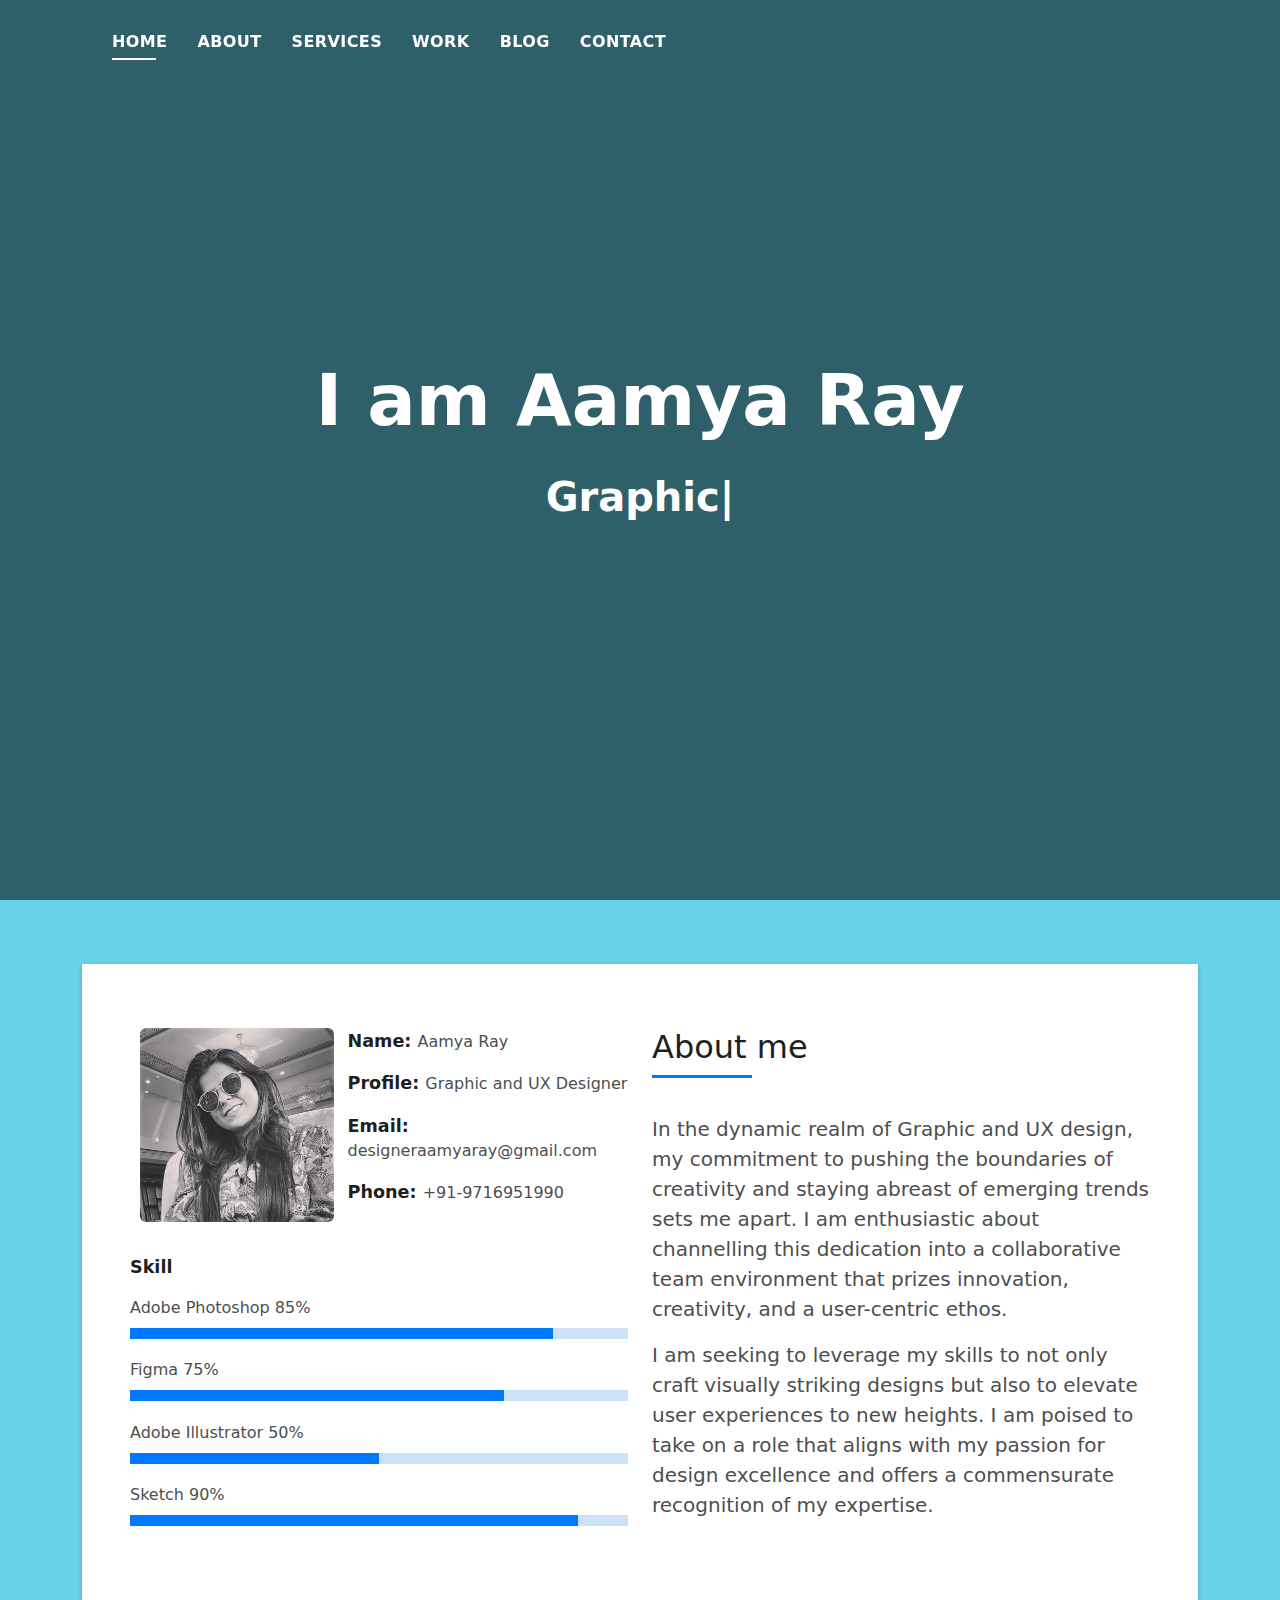
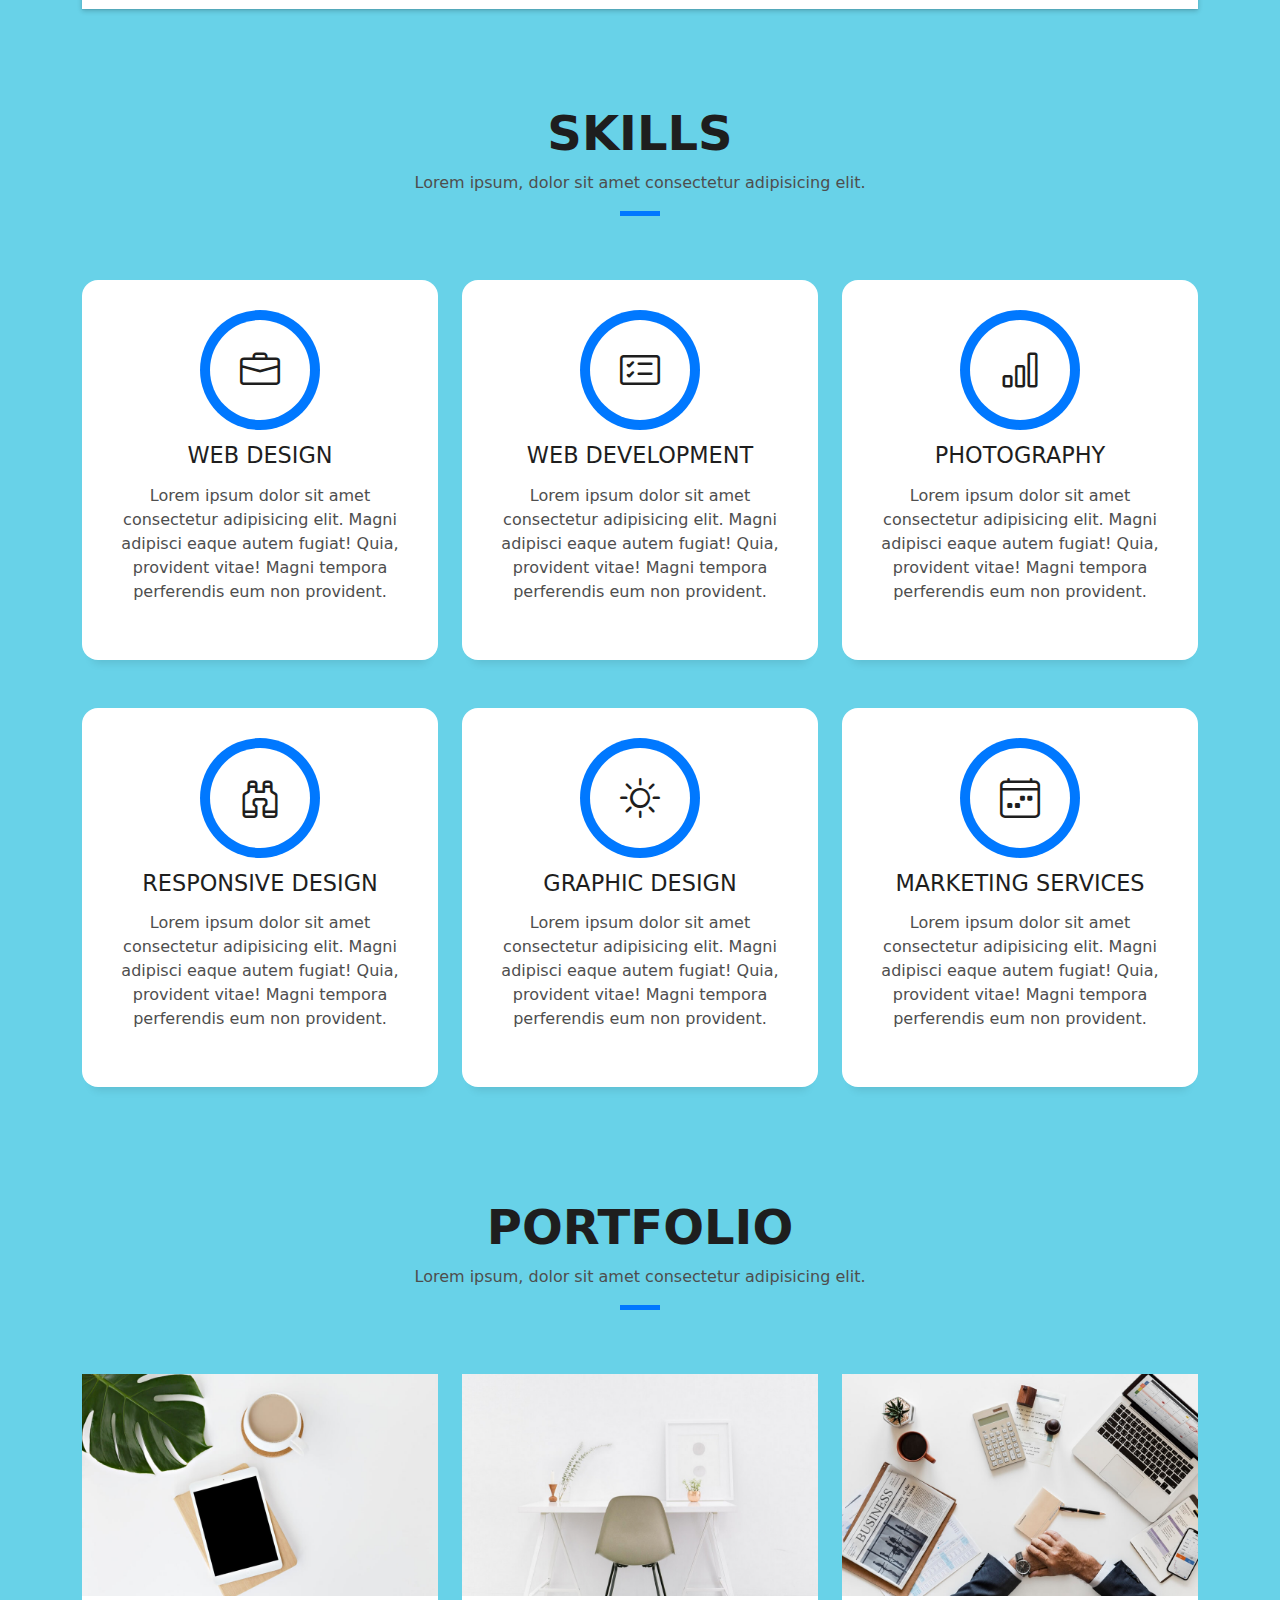
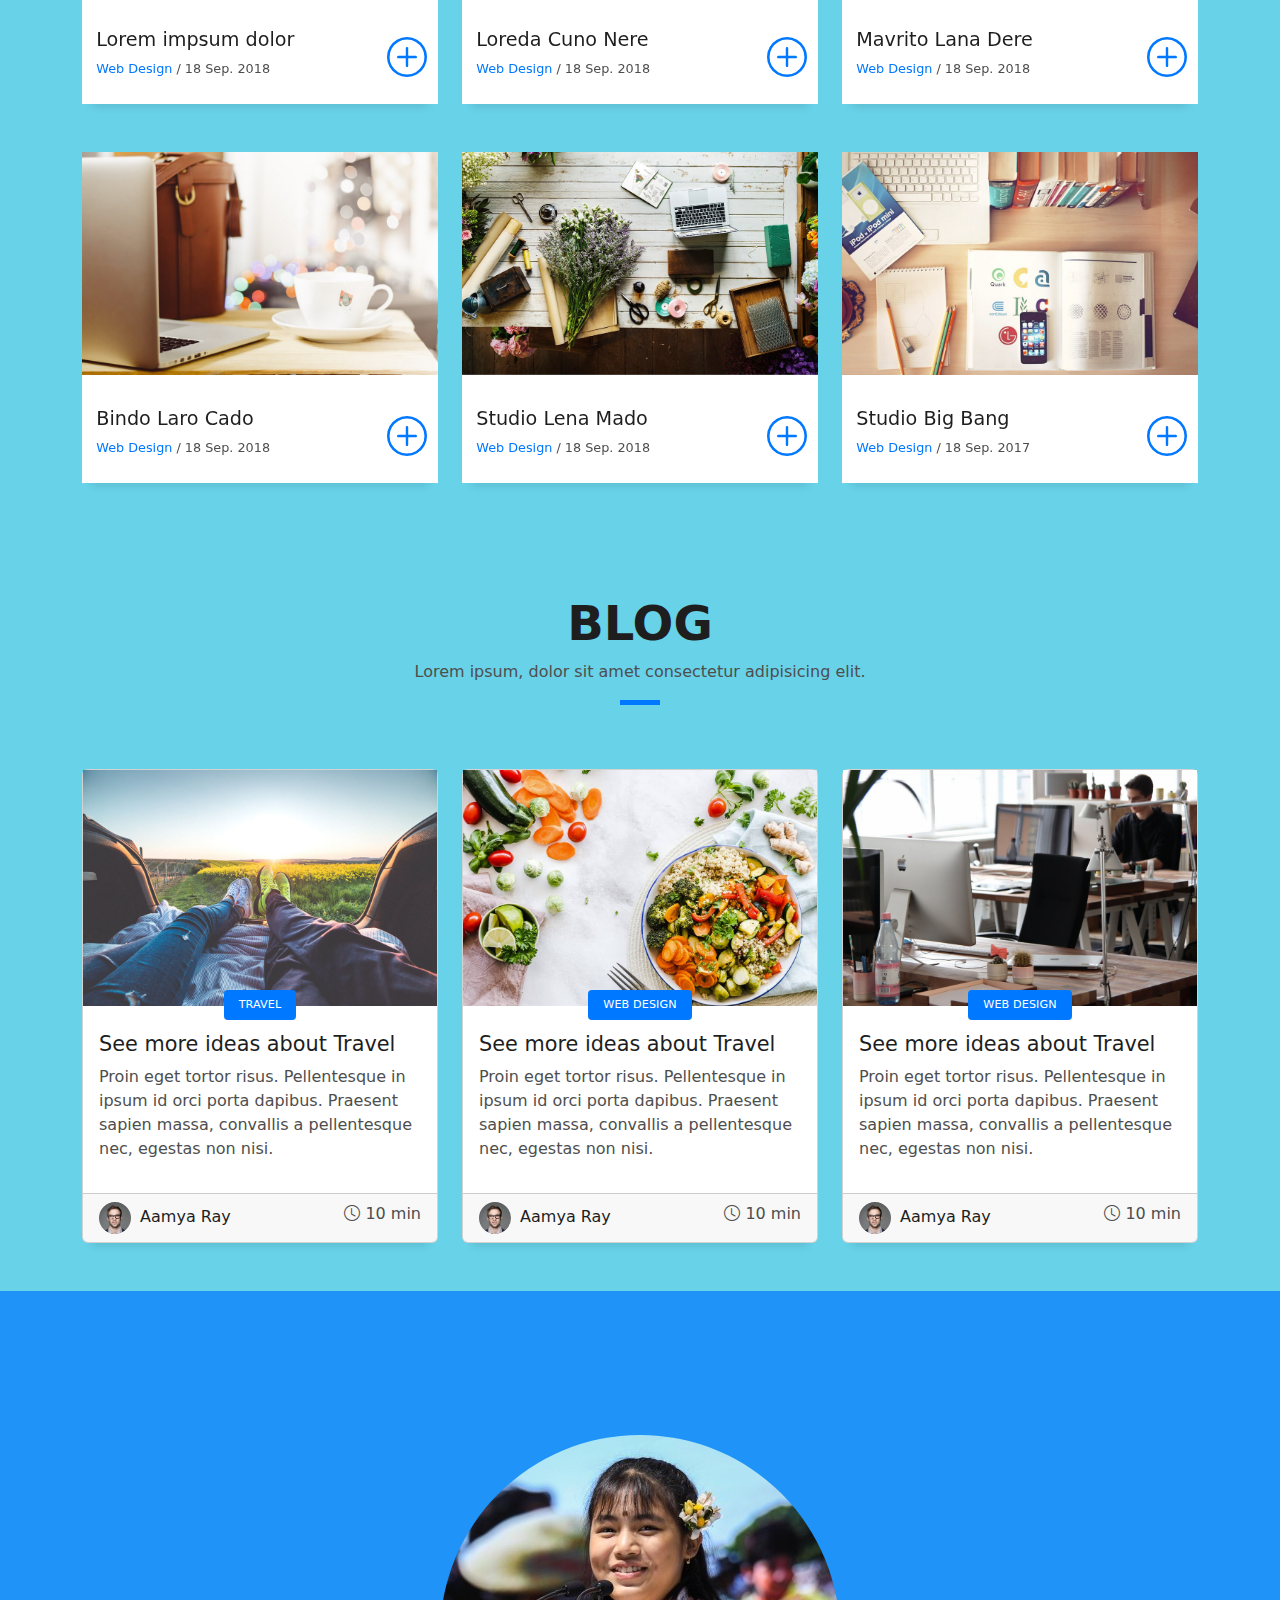
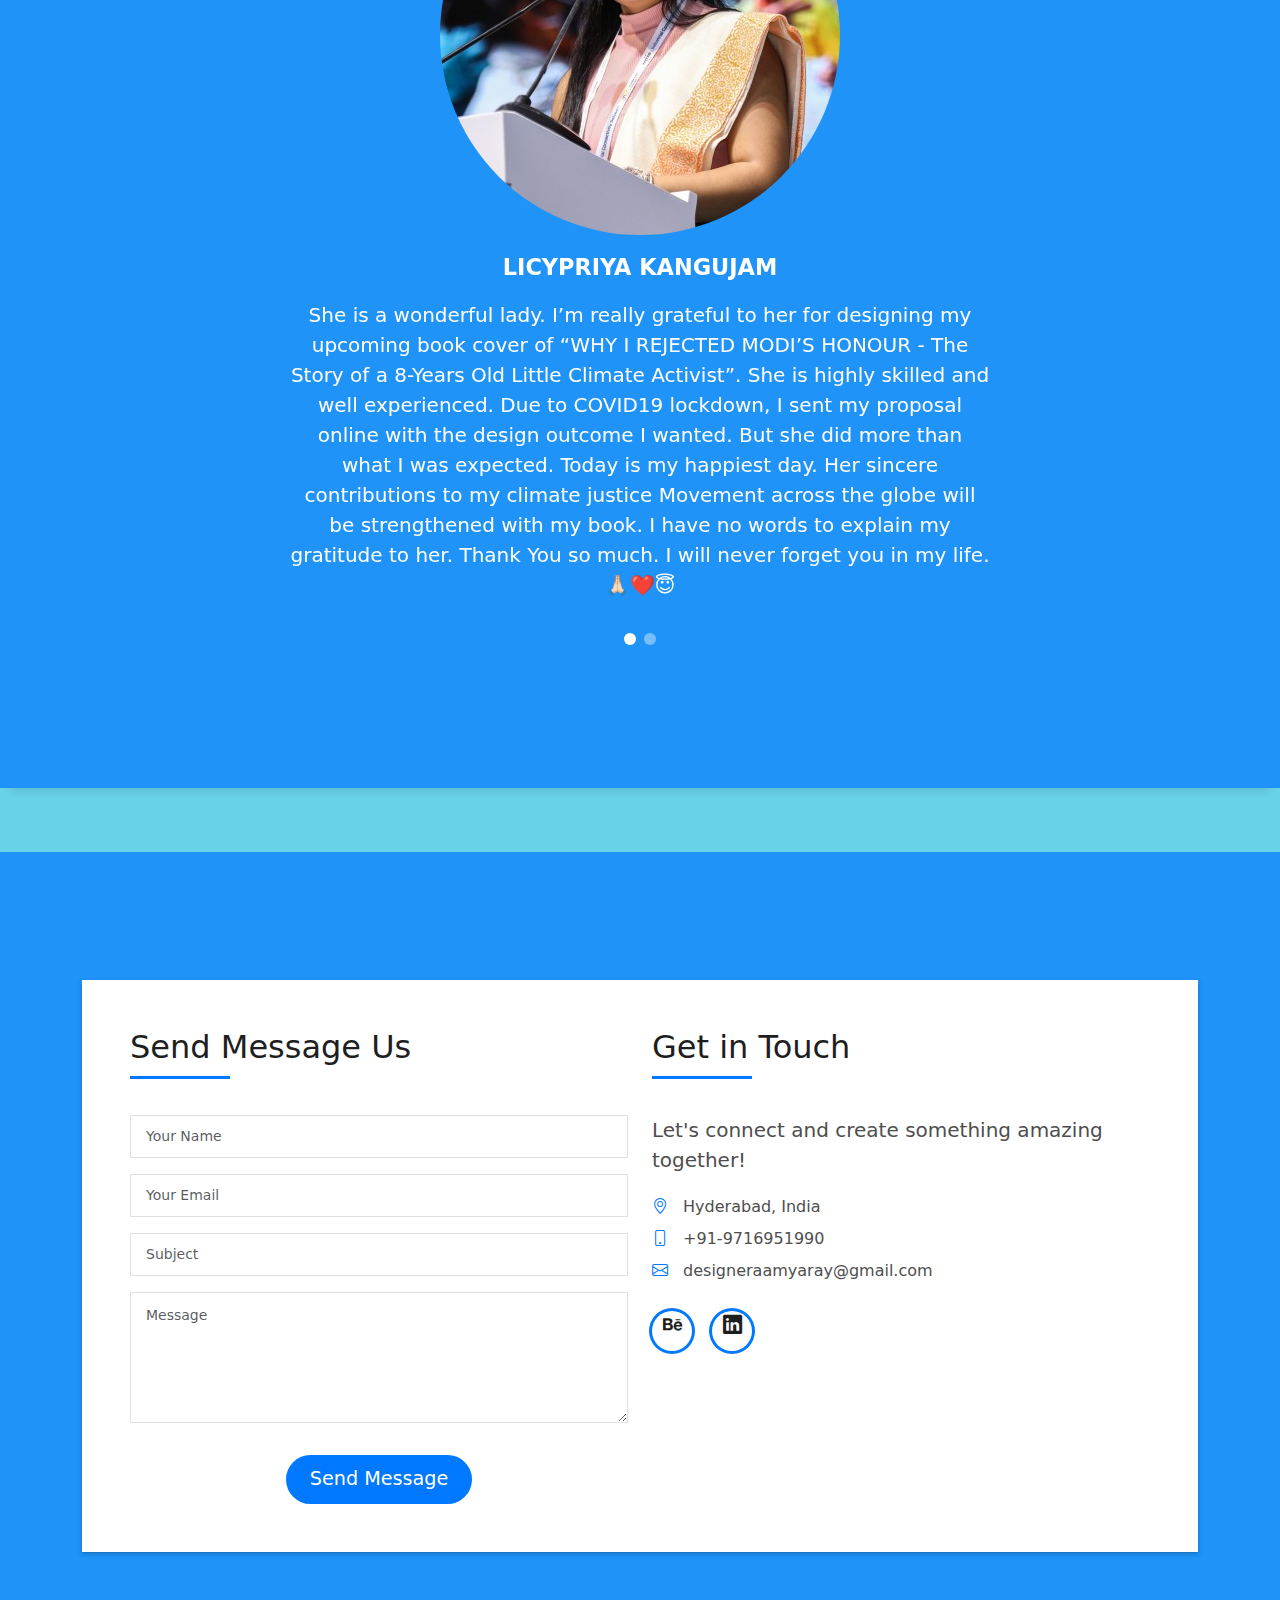
<file: index.html>
<!DOCTYPE html>
<html lang="en">

<head>
  <meta charset="utf-8">
  <meta content="width=device-width, initial-scale=1.0" name="viewport">

  <title>Aamya Ray</title>
  <meta content="" name="description">
  <meta content="" name="keywords">

  <!-- Favicons -->
  <link href="assets/img/profile.jpg" rel="icon">

  <!-- Vendor CSS Files -->
  <link href="assets/vendor/bootstrap/css/bootstrap.min.css" rel="stylesheet">
  <link href="assets/vendor/bootstrap-icons/bootstrap-icons.css" rel="stylesheet">
  <link href="assets/vendor/glightbox/css/glightbox.min.css" rel="stylesheet">
  <link href="assets/vendor/swiper/swiper-bundle.min.css" rel="stylesheet">

  <!-- Template Main CSS File -->
  <link href="assets/css/style.css" rel="stylesheet">

  <!-- =======================================================
  * Template Name: DevFolio
  * Template URL: https://bootstrapmade.com/devfolio-bootstrap-portfolio-html-template/
  * Updated: Mar 17 2024 with Bootstrap v5.3.3
  * Author: BootstrapMade.com
  * License: https://bootstrapmade.com/license/
  ======================================================== -->
</head>

<body>

  <!-- ======= Header ======= -->
  <header id="header" class="fixed-top">
    <div class="container d-flex align-items-center justify-content-between">

<!--       <h1 class="logo"><a href="index.html">DevFolio</a></h1> -->
      <!-- Uncomment below if you prefer to use an image logo -->
      <!-- <a href="index.html" class="logo"><img src="assets/img/logo.png" alt="" class="img-fluid"></a>-->

      <nav id="navbar" class="navbar">
        <ul>
          <li><a class="nav-link scrollto active" href="#hero">Home</a></li>
          <li><a class="nav-link scrollto" href="#about">About</a></li>
          <li><a class="nav-link scrollto" href="#services">Services</a></li>
          <li><a class="nav-link scrollto " href="#work">Work</a></li>
          <li><a class="nav-link scrollto " href="#blog">Blog</a></li>
          <li><a class="nav-link scrollto" href="#contact">Contact</a></li>
        </ul>
        <i class="bi bi-list mobile-nav-toggle"></i>
      </nav><!-- .navbar -->

    </div>
  </header><!-- End Header -->

  <!-- ======= Hero Section ======= -->
  <div id="hero" class="hero route bg-image" style="background-color:03AED2">
    <div class="overlay-itro"></div>
    <div class="hero-content display-table">
      <div class="table-cell">
        <div class="container">
          <!--<p class="display-6 color-d">Hello, world!</p>-->
          <h1 class="hero-title mb-4">I am Aamya Ray</h1>
          <p class="hero-subtitle"><span class="typed" data-typed-items="Graphic designer, Visual designer, UX designer"></span></p>
          <!-- <p class="pt-3"><a class="btn btn-primary btn js-scroll px-4" href="#about" role="button">Learn More</a></p> -->
        </div>
      </div>
    </div>
  </div><!-- End Hero Section -->

  <main id="main">

    <!-- ======= About Section ======= -->
    <section id="about" class="about-mf sect-pt4 route">
      <div class="container">
        <div class="row">
          <div class="col-sm-12">
            <div class="box-shadow-full">
              <div class="row">
                <div class="col-md-6">
                  <div class="row">
                    <div class="col-sm-6 col-md-5">
                      <div class="about-img">
                        <img src="assets/img/profile.jpg" class="img-fluid rounded b-shadow-a" alt="">
                      </div>
                    </div>
                    <div class="col-sm-6 col-md-7">
                      <div class="about-info">
                        <p><span class="title-s">Name: </span> <span>Aamya Ray</span></p>
                        <p><span class="title-s">Profile: </span> <span>Graphic and UX Designer</span></p>
                        <p><span class="title-s">Email: </span> <span>designeraamyaray@gmail.com</span></p>
                        <p><span class="title-s">Phone: </span> <span>+91-9716951990</span></p>
                      </div>
                    </div>
                  </div>
                  <div class="skill-mf">
                    <p class="title-s">Skill</p>
                    <span>Adobe Photoshop</span> <span class="pull-right">85%</span>
                    <div class="progress">
                      <div class="progress-bar" role="progressbar" style="width: 85%;" aria-valuenow="85" aria-valuemin="0" aria-valuemax="100"></div>
                    </div>
                    <span>Figma</span> <span class="pull-right">75%</span>
                    <div class="progress">
                      <div class="progress-bar" role="progressbar" style="width: 75%" aria-valuenow="75" aria-valuemin="0" aria-valuemax="100"></div>
                    </div>
                    <span>Adobe Illustrator</span> <span class="pull-right">50%</span>
                    <div class="progress">
                      <div class="progress-bar" role="progressbar" style="width: 50%" aria-valuenow="50" aria-valuemin="0" aria-valuemax="100"></div>
                    </div>
                    <span>Sketch</span> <span class="pull-right">90%</span>
                    <div class="progress">
                      <div class="progress-bar" role="progressbar" style="width: 90%" aria-valuenow="90" aria-valuemin="0" aria-valuemax="100"></div>
                    </div>
                  </div>
                </div>
                <div class="col-md-6">
                  <div class="about-me pt-4 pt-md-0">
                    <div class="title-box-2">
                      <h5 class="title-left">
                        About me
                      </h5>
                    </div>
                    <p class="lead">
                      In the dynamic realm of Graphic and UX design, my commitment to pushing the boundaries of creativity and staying abreast of
                      emerging trends sets me apart. I am enthusiastic about channelling this dedication into a collaborative team 
                      environment that prizes innovation, creativity, and a user-centric ethos.
                    </p>
                    <p class="lead">
                      I am seeking to leverage my skills to not only craft visually striking designs but also to elevate user experiences to new heights.
                      I am poised to take on a role that aligns with my passion for design excellence and offers a commensurate recognition of my expertise.
                    </p>
<!--                     <p class="lead">
                      Nulla porttitor accumsan tincidunt. Quisque velit nisi, pretium ut lacinia in, elementum id enim.
                      Nulla porttitor accumsan
                      tincidunt. Mauris blandit aliquet elit, eget tincidunt nibh pulvinar a.
                    </p> -->
                  </div>
                </div>
              </div>
            </div>
          </div>
        </div>
      </div>
    </section><!-- End About Section -->

    <!-- ======= Services Section ======= -->
    <section id="services" class="services-mf pt-5 route">
      <div class="container">
        <div class="row">
          <div class="col-sm-12">
            <div class="title-box text-center">
              <h3 class="title-a">
                Skills
              </h3>
              <p class="subtitle-a">
                Lorem ipsum, dolor sit amet consectetur adipisicing elit.
              </p>
              <div class="line-mf"></div>
            </div>
          </div>
        </div>
        <div class="row">
          <div class="col-md-4">
            <div class="service-box">
              <div class="service-ico">
                <span class="ico-circle"><i class="bi bi-briefcase"></i></span>
              </div>
              <div class="service-content">
                <h2 class="s-title">Web Design</h2>
                <p class="s-description text-center">
                  Lorem ipsum dolor sit amet consectetur adipisicing elit. Magni adipisci eaque autem fugiat! Quia,
                  provident vitae! Magni
                  tempora perferendis eum non provident.
                </p>
              </div>
            </div>
          </div>
          <div class="col-md-4">
            <div class="service-box">
              <div class="service-ico">
                <span class="ico-circle"><i class="bi bi-card-checklist"></i></span>
              </div>
              <div class="service-content">
                <h2 class="s-title">Web Development</h2>
                <p class="s-description text-center">
                  Lorem ipsum dolor sit amet consectetur adipisicing elit. Magni adipisci eaque autem fugiat! Quia,
                  provident vitae! Magni
                  tempora perferendis eum non provident.
                </p>
              </div>
            </div>
          </div>
          <div class="col-md-4">
            <div class="service-box">
              <div class="service-ico">
                <span class="ico-circle"><i class="bi bi-bar-chart"></i></span>
              </div>
              <div class="service-content">
                <h2 class="s-title">Photography</h2>
                <p class="s-description text-center">
                  Lorem ipsum dolor sit amet consectetur adipisicing elit. Magni adipisci eaque autem fugiat! Quia,
                  provident vitae! Magni
                  tempora perferendis eum non provident.
                </p>
              </div>
            </div>
          </div>
          <div class="col-md-4">
            <div class="service-box">
              <div class="service-ico">
                <span class="ico-circle"><i class="bi bi-binoculars"></i></span>
              </div>
              <div class="service-content">
                <h2 class="s-title">Responsive Design</h2>
                <p class="s-description text-center">
                  Lorem ipsum dolor sit amet consectetur adipisicing elit. Magni adipisci eaque autem fugiat! Quia,
                  provident vitae! Magni
                  tempora perferendis eum non provident.
                </p>
              </div>
            </div>
          </div>
          <div class="col-md-4">
            <div class="service-box">
              <div class="service-ico">
                <span class="ico-circle"><i class="bi bi-brightness-high"></i></span>
              </div>
              <div class="service-content">
                <h2 class="s-title">Graphic Design</h2>
                <p class="s-description text-center">
                  Lorem ipsum dolor sit amet consectetur adipisicing elit. Magni adipisci eaque autem fugiat! Quia,
                  provident vitae! Magni
                  tempora perferendis eum non provident.
                </p>
              </div>
            </div>
          </div>
          <div class="col-md-4">
            <div class="service-box">
              <div class="service-ico">
                <span class="ico-circle"><i class="bi bi-calendar4-week"></i></span>
              </div>
              <div class="service-content">
                <h2 class="s-title">Marketing Services</h2>
                <p class="s-description text-center">
                  Lorem ipsum dolor sit amet consectetur adipisicing elit. Magni adipisci eaque autem fugiat! Quia,
                  provident vitae! Magni
                  tempora perferendis eum non provident.
                </p>
              </div>
            </div>
          </div>
        </div>
      </div>
    </section><!-- End Services Section -->

    <!-- ======= Portfolio Section ======= -->
    <section id="work" class="portfolio-mf sect-pt4 route">
      <div class="container">
        <div class="row">
          <div class="col-sm-12">
            <div class="title-box text-center">
              <h3 class="title-a">
                Portfolio
              </h3>
              <p class="subtitle-a">
                Lorem ipsum, dolor sit amet consectetur adipisicing elit.
              </p>
              <div class="line-mf"></div>
            </div>
          </div>
        </div>
        <div class="row">
          <div class="col-md-4">
            <div class="work-box">
              <a href="assets/img/work-1.jpg" data-gallery="portfolioGallery" class="portfolio-lightbox">
                <div class="work-img">
                  <img src="assets/img/work-1.jpg" alt="" class="img-fluid">
                </div>
              </a>
              <div class="work-content">
                <div class="row">
                  <div class="col-sm-8">
                    <h2 class="w-title">Lorem impsum dolor</h2>
                    <div class="w-more">
                      <span class="w-ctegory">Web Design</span> / <span class="w-date">18 Sep. 2018</span>
                    </div>
                  </div>
                  <div class="col-sm-4">
                    <div class="w-like">
                      <a href="portfolio-details.html"> <span class="bi bi-plus-circle"></span></a>
                    </div>
                  </div>
                </div>
              </div>
            </div>
          </div>
          <div class="col-md-4">
            <div class="work-box">
              <a href="assets/img/work-2.jpg" data-gallery="portfolioGallery" class="portfolio-lightbox">
                <div class="work-img">
                  <img src="assets/img/work-2.jpg" alt="" class="img-fluid">
                </div>
              </a>
              <div class="work-content">
                <div class="row">
                  <div class="col-sm-8">
                    <h2 class="w-title">Loreda Cuno Nere</h2>
                    <div class="w-more">
                      <span class="w-ctegory">Web Design</span> / <span class="w-date">18 Sep. 2018</span>
                    </div>
                  </div>
                  <div class="col-sm-4">
                    <div class="w-like">
                      <a href="portfolio-details.html"> <span class="bi bi-plus-circle"></span></a>
                    </div>
                  </div>
                </div>
              </div>
            </div>
          </div>
          <div class="col-md-4">
            <div class="work-box">
              <a href="assets/img/work-3.jpg" data-gallery="portfolioGallery" class="portfolio-lightbox">
                <div class="work-img">
                  <img src="assets/img/work-3.jpg" alt="" class="img-fluid">
                </div>
              </a>
              <div class="work-content">
                <div class="row">
                  <div class="col-sm-8">
                    <h2 class="w-title">Mavrito Lana Dere</h2>
                    <div class="w-more">
                      <span class="w-ctegory">Web Design</span> / <span class="w-date">18 Sep. 2018</span>
                    </div>
                  </div>
                  <div class="col-sm-4">
                    <div class="w-like">
                      <a href="portfolio-details.html"> <span class="bi bi-plus-circle"></span></a>
                    </div>
                  </div>
                </div>
              </div>
            </div>
          </div>
          <div class="col-md-4">
            <div class="work-box">
              <a href="assets/img/work-4.jpg" data-gallery="portfolioGallery" class="portfolio-lightbox">
                <div class="work-img">
                  <img src="assets/img/work-4.jpg" alt="" class="img-fluid">
                </div>
              </a>
              <div class="work-content">
                <div class="row">
                  <div class="col-sm-8">
                    <h2 class="w-title">Bindo Laro Cado</h2>
                    <div class="w-more">
                      <span class="w-ctegory">Web Design</span> / <span class="w-date">18 Sep. 2018</span>
                    </div>
                  </div>
                  <div class="col-sm-4">
                    <div class="w-like">
                      <a href="portfolio-details.html"> <span class="bi bi-plus-circle"></span></a>
                    </div>
                  </div>
                </div>
              </div>
            </div>
          </div>
          <div class="col-md-4">
            <div class="work-box">
              <a href="assets/img/work-5.jpg" data-gallery="portfolioGallery" class="portfolio-lightbox">
                <div class="work-img">
                  <img src="assets/img/work-5.jpg" alt="" class="img-fluid">
                </div>
              </a>
              <div class="work-content">
                <div class="row">
                  <div class="col-sm-8">
                    <h2 class="w-title">Studio Lena Mado</h2>
                    <div class="w-more">
                      <span class="w-ctegory">Web Design</span> / <span class="w-date">18 Sep. 2018</span>
                    </div>
                  </div>
                  <div class="col-sm-4">
                    <div class="w-like">
                      <a href="portfolio-details.html"> <span class="bi bi-plus-circle"></span></a>
                    </div>
                  </div>
                </div>
              </div>
            </div>
          </div>
          <div class="col-md-4">
            <div class="work-box">
              <a href="assets/img/work-6.jpg" data-gallery="portfolioGallery" class="portfolio-lightbox">
                <div class="work-img">
                  <img src="assets/img/work-6.jpg" alt="" class="img-fluid">
                </div>
              </a>
              <div class="work-content">
                <div class="row">
                  <div class="col-sm-8">
                    <h2 class="w-title">Studio Big Bang</h2>
                    <div class="w-more">
                      <span class="w-ctegory">Web Design</span> / <span class="w-date">18 Sep. 2017</span>
                    </div>
                  </div>
                  <div class="col-sm-4">
                    <div class="w-like">
                      <a href="portfolio-details.html"> <span class="bi bi-plus-circle"></span></a>
                    </div>
                  </div>
                </div>
              </div>
            </div>
          </div>

        </div>
      </div>
    </section><!-- End Portfolio Section -->

  

    <!-- ======= Blog Section ======= -->
    <section id="blog" class="blog-mf sect-pt4 route">
      <div class="container">
        <div class="row">
          <div class="col-sm-12">
            <div class="title-box text-center">
              <h3 class="title-a">
                Blog
              </h3>
              <p class="subtitle-a">
                Lorem ipsum, dolor sit amet consectetur adipisicing elit.
              </p>
              <div class="line-mf"></div>
            </div>
          </div>
        </div>
        <div class="row">
          <div class="col-md-4">
            <div class="card card-blog">
              <div class="card-img">
                <a href="blog-single.html"><img src="assets/img/post-1.jpg" alt="" class="img-fluid"></a>
              </div>
              <div class="card-body">
                <div class="card-category-box">
                  <div class="card-category">
                    <h6 class="category">Travel</h6>
                  </div>
                </div>
                <h3 class="card-title"><a href="blog-single.html">See more ideas about Travel</a></h3>
                <p class="card-description">
                  Proin eget tortor risus. Pellentesque in ipsum id orci porta dapibus. Praesent sapien massa, convallis
                  a pellentesque nec,
                  egestas non nisi.
                </p>
              </div>
              <div class="card-footer">
                <div class="post-author">
                  <a href="#">
                    <img src="assets/img/testimonial-2.jpg" alt="" class="avatar rounded-circle">
                    <span class="author">Aamya Ray</span>
                  </a>
                </div>
                <div class="post-date">
                  <span class="bi bi-clock"></span> 10 min
                </div>
              </div>
            </div>
          </div>
          <div class="col-md-4">
            <div class="card card-blog">
              <div class="card-img">
                <a href="blog-single.html"><img src="assets/img/post-2.jpg" alt="" class="img-fluid"></a>
              </div>
              <div class="card-body">
                <div class="card-category-box">
                  <div class="card-category">
                    <h6 class="category">Web Design</h6>
                  </div>
                </div>
                <h3 class="card-title"><a href="blog-single.html">See more ideas about Travel</a></h3>
                <p class="card-description">
                  Proin eget tortor risus. Pellentesque in ipsum id orci porta dapibus. Praesent sapien massa, convallis
                  a pellentesque nec,
                  egestas non nisi.
                </p>
              </div>
              <div class="card-footer">
                <div class="post-author">
                  <a href="#">
                    <img src="assets/img/testimonial-2.jpg" alt="" class="avatar rounded-circle">
                    <span class="author">Aamya Ray</span>
                  </a>
                </div>
                <div class="post-date">
                  <span class="bi bi-clock"></span> 10 min
                </div>
              </div>
            </div>
          </div>
          <div class="col-md-4">
            <div class="card card-blog">
              <div class="card-img">
                <a href="blog-single.html"><img src="assets/img/post-3.jpg" alt="" class="img-fluid"></a>
              </div>
              <div class="card-body">
                <div class="card-category-box">
                  <div class="card-category">
                    <h6 class="category">Web Design</h6>
                  </div>
                </div>
                <h3 class="card-title"><a href="blog-single.html">See more ideas about Travel</a></h3>
                <p class="card-description">
                  Proin eget tortor risus. Pellentesque in ipsum id orci porta dapibus. Praesent sapien massa, convallis
                  a pellentesque nec,
                  egestas non nisi.
                </p>
              </div>
              <div class="card-footer">
                <div class="post-author">
                  <a href="#">
                    <img src="assets/img/testimonial-2.jpg" alt="" class="avatar rounded-circle">
                    <span class="author">Aamya Ray</span>
                  </a>
                </div>
                <div class="post-date">
                  <span class="bi bi-clock"></span> 10 min
                </div>
              </div>
            </div>
          </div>
        </div>
      </div>
    </section><!-- End Blog Section -->
 <!-- ======= Testimonials Section ======= -->
    <div class="testimonials paralax-mf bg-image" style="background-image: url(assets/img/overlay-bg.jpg)">
      <div class="overlay-mf"></div>
      <div class="container">
        <div class="row">
          <div class="col-md-12">

            <div class="testimonials-slider swiper" data-aos="fade-up" data-aos-delay="100">
              <div class="swiper-wrapper">

                <div class="swiper-slide">
                  <div class="testimonial-box">
                    <div class="author-test">
                      <img src="assets/img/licypriya.jpg" alt="" class="rounded-circle b-shadow-a">
                      <span class="author"> Licypriya Kangujam</span>
                    </div>
                    <div class="content-test">
                      <p class="description lead">
                        She is a wonderful lady. I’m really grateful to her for designing my upcoming book cover of “WHY I REJECTED MODI’S HONOUR - The Story of a 8-Years Old Little Climate Activist”.
                        She is highly skilled and well experienced. Due to COVID19 lockdown, I sent my proposal online with the design outcome I wanted. But she did more than what I was expected. Today is my happiest day.
                        Her sincere contributions to my climate justice Movement across the globe will be strengthened with my book. I have no words to explain my gratitude to her.
                        Thank You so much. I will never forget you in my life. 🙏🏻❤️😇
                      </p>
                    </div>
                  </div>
                </div><!-- End testimonial item -->

                <div class="swiper-slide">
                  <div class="testimonial-box">
                    <div class="author-test">
                      <img src="assets/img/testimonial-4.jpg" alt="" class="rounded-circle b-shadow-a">
                      <span class="author">Marta Socrate</span>
                    </div>
                    <div class="content-test">
                      <p class="description lead">
                        Curabitur arcu erat, accumsan id imperdiet et, porttitor at sem. Lorem ipsum dolor sit amet,
                        consectetur adipiscing elit.
                      </p>
                    </div>
                  </div>
                </div><!-- End testimonial item -->
              </div>
              <div class="swiper-pagination"></div>
            </div>

            <!-- <div id="testimonial-mf" class="owl-carousel owl-theme">
          
        </div> -->
          </div>
        </div>
      </div>
    </div><!-- End Testimonials Section -->

    <!-- ======= Contact Section ======= -->
    <section id="contact" class="paralax-mf footer-paralax bg-image sect-mt4 route" style="background-image: url(assets/img/overlay-bg.jpg)">
      <div class="overlay-mf"></div>
      <div class="container">
        <div class="row">
          <div class="col-sm-12">
            <div class="contact-mf">
              <div id="contact" class="box-shadow-full">
                <div class="row">
                  <div class="col-md-6">
                    <div class="title-box-2">
                      <h5 class="title-left">
                        Send Message Us
                      </h5>
                    </div>
                    <div>
                      <form action="forms/contact.php" method="post" role="form" class="php-email-form">
                        <div class="row">
                          <div class="col-md-12 mb-3">
                            <div class="form-group">
                              <input type="text" name="name" class="form-control" id="name" placeholder="Your Name" required>
                            </div>
                          </div>
                          <div class="col-md-12 mb-3">
                            <div class="form-group">
                              <input type="email" class="form-control" name="email" id="email" placeholder="Your Email" required>
                            </div>
                          </div>
                          <div class="col-md-12 mb-3">
                            <div class="form-group">
                              <input type="text" class="form-control" name="subject" id="subject" placeholder="Subject" required>
                            </div>
                          </div>
                          <div class="col-md-12">
                            <div class="form-group">
                              <textarea class="form-control" name="message" rows="5" placeholder="Message" required></textarea>
                            </div>
                          </div>
                          <div class="col-md-12 text-center my-3">
                            <div class="loading">Loading</div>
                            <div class="error-message"></div>
                            <div class="sent-message">Your message has been sent. Thank you!</div>
                          </div>
                          <div class="col-md-12 text-center">
                            <button type="submit" class="button button-a button-big button-rouded">Send Message</button>
                          </div>
                        </div>
                      </form>
                    </div>
                  </div>
                  <div class="col-md-6">
                    <div class="title-box-2 pt-4 pt-md-0">
                      <h5 class="title-left">
                        Get in Touch
                      </h5>
                    </div>
                    <div class="more-info">
                      <p class="lead">
                        Let's connect and create something amazing together!
                      </p>
                      <ul class="list-ico">
                        <li><span class="bi bi-geo-alt"></span> Hyderabad, India</li>
                        <li><span class="bi bi-phone"></span> +91-9716951990</li>
                        <li><span class="bi bi-envelope"></span> designeraamyaray@gmail.com</li>
                      </ul>
                    </div>
                    <div class="socials">
                      <ul>
                        <li><a href="https://www.behance.net/aamya_ray"><span class="ico-circle"><i class="bi bi-behance"></i></span></a></li>
                        <li><a href="https://www.linkedin.com/in/aamya-ray-267517a6/"><span class="ico-circle"><i class="bi bi-linkedin"></i></span></a></li>
                      </ul>
                    </div>
                  </div>
                </div>
              </div>
            </div>
          </div>
        </div>
      </div>
    </section><!-- End Contact Section -->

  </main><!-- End #main -->

  <!-- ======= Footer ======= -->
  <footer>
    <div class="container">
      <div class="row">
        <div class="col-sm-12">
          <div class="copyright-box">
            <p class="copyright">&copy; Copyright <strong>DevFolio</strong>. All Rights Reserved</p>
            <div class="credits">
              <!--
              All the links in the footer should remain intact.
              You can delete the links only if you purchased the pro version.
              Licensing information: https://bootstrapmade.com/license/
              Purchase the pro version with working PHP/AJAX contact form: https://bootstrapmade.com/buy/?theme=DevFolio
            -->
              Designed by <a href="https://bootstrapmade.com/">BootstrapMade</a>
            </div>
          </div>
        </div>
      </div>
    </div>
  </footer><!-- End  Footer -->

  <div id="preloader"></div>
  <a href="#" class="back-to-top d-flex align-items-center justify-content-center"><i class="bi bi-arrow-up-short"></i></a>

  <!-- Vendor JS Files -->
  <script src="assets/vendor/purecounter/purecounter_vanilla.js"></script>
  <script src="assets/vendor/bootstrap/js/bootstrap.bundle.min.js"></script>
  <script src="assets/vendor/glightbox/js/glightbox.min.js"></script>
  <script src="assets/vendor/swiper/swiper-bundle.min.js"></script>
  <script src="assets/vendor/typed.js/typed.umd.js"></script>
  <script src="assets/vendor/php-email-form/validate.js"></script>

  <!-- Template Main JS File -->
  <script src="assets/js/main.js"></script>

</body>

</html>
</file>
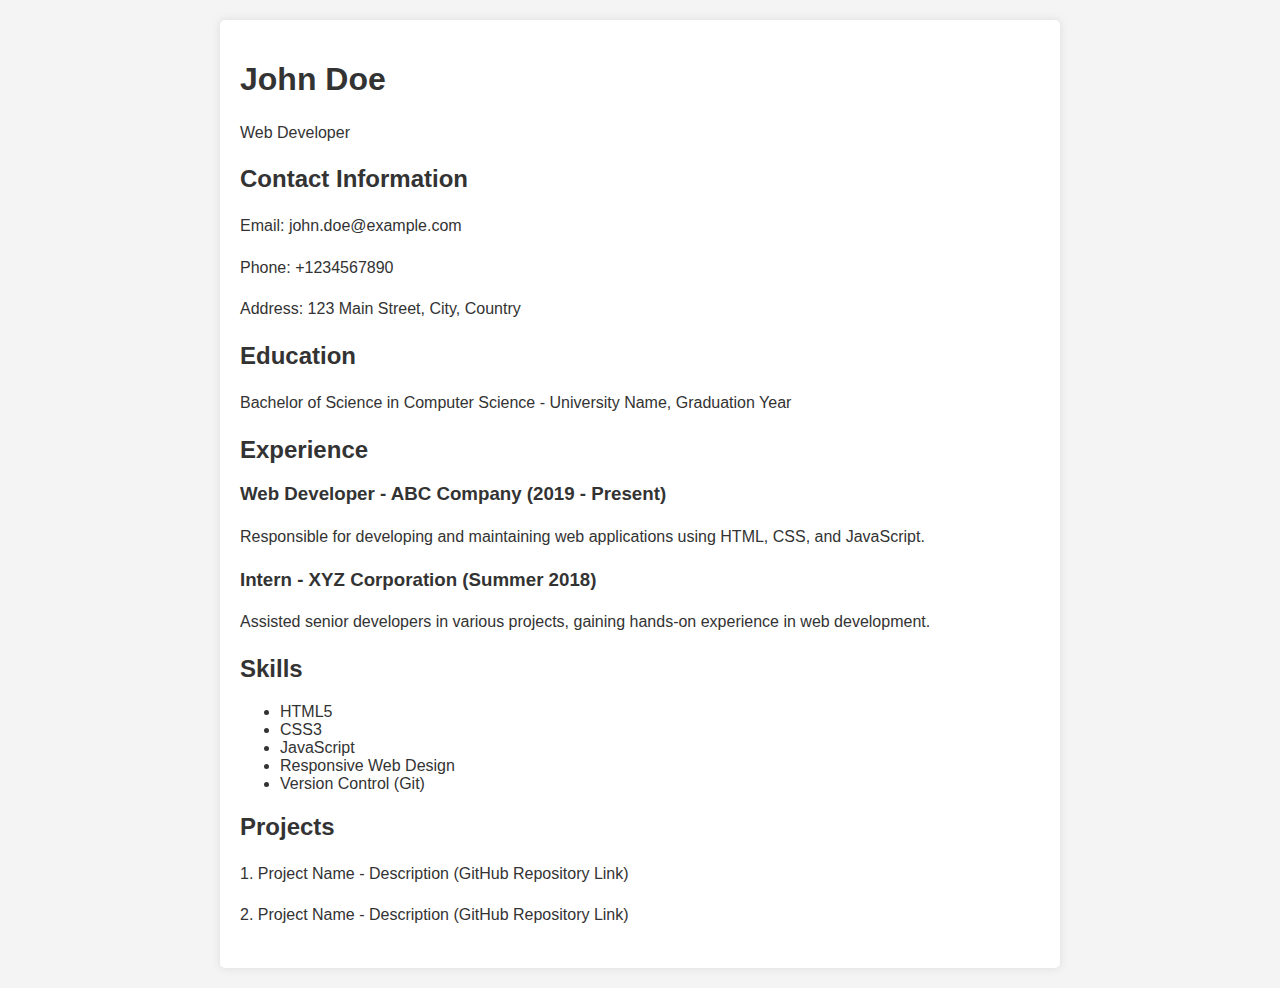
<file: ui/index.html>
<!DOCTYPE html>
<html lang="en">
<head>
    <meta charset="UTF-8">
    <meta name="viewport" content="width=device-width, initial-scale=1.0">
    <title>John Doe - Resume</title>
    <style>
        body {
            font-family: Arial, sans-serif;
            margin: 0;
            padding: 0;
            background-color: #f4f4f4;
            color: #333;
        }
        .container {
            max-width: 800px;
            margin: 20px auto;
            padding: 20px;
            background-color: #fff;
            border-radius: 5px;
            box-shadow: 0 0 10px rgba(0, 0, 0, 0.1);
        }
        h1, h2, h3 {
            color: #333;
        }
        p {
            line-height: 1.6;
        }
        .section {
            margin-bottom: 20px;
        }
    </style>
</head>
<body>
    <div class="container">
        <header>
            <h1>John Doe</h1>
            <p>Web Developer</p>
        </header>
        
        <div class="section">
            <h2>Contact Information</h2>
            <p>Email: john.doe@example.com</p>
            <p>Phone: +1234567890</p>
            <p>Address: 123 Main Street, City, Country</p>
        </div>
        
        <div class="section">
            <h2>Education</h2>
            <p>Bachelor of Science in Computer Science - University Name, Graduation Year</p>
        </div>
        
        <div class="section">
            <h2>Experience</h2>
            <h3>Web Developer - ABC Company (2019 - Present)</h3>
            <p>Responsible for developing and maintaining web applications using HTML, CSS, and JavaScript.</p>
            
            <h3>Intern - XYZ Corporation (Summer 2018)</h3>
            <p>Assisted senior developers in various projects, gaining hands-on experience in web development.</p>
        </div>
        
        <div class="section">
            <h2>Skills</h2>
            <ul>
                <li>HTML5</li>
                <li>CSS3</li>
                <li>JavaScript</li>
                <li>Responsive Web Design</li>
                <li>Version Control (Git)</li>
            </ul>
        </div>
        
        <div class="section">
            <h2>Projects</h2>
            <p>1. Project Name - Description (GitHub Repository Link)</p>
            <p>2. Project Name - Description (GitHub Repository Link)</p>
            <!-- Add more projects as needed -->
        </div>
    </div>
</body>
</html>
</file>
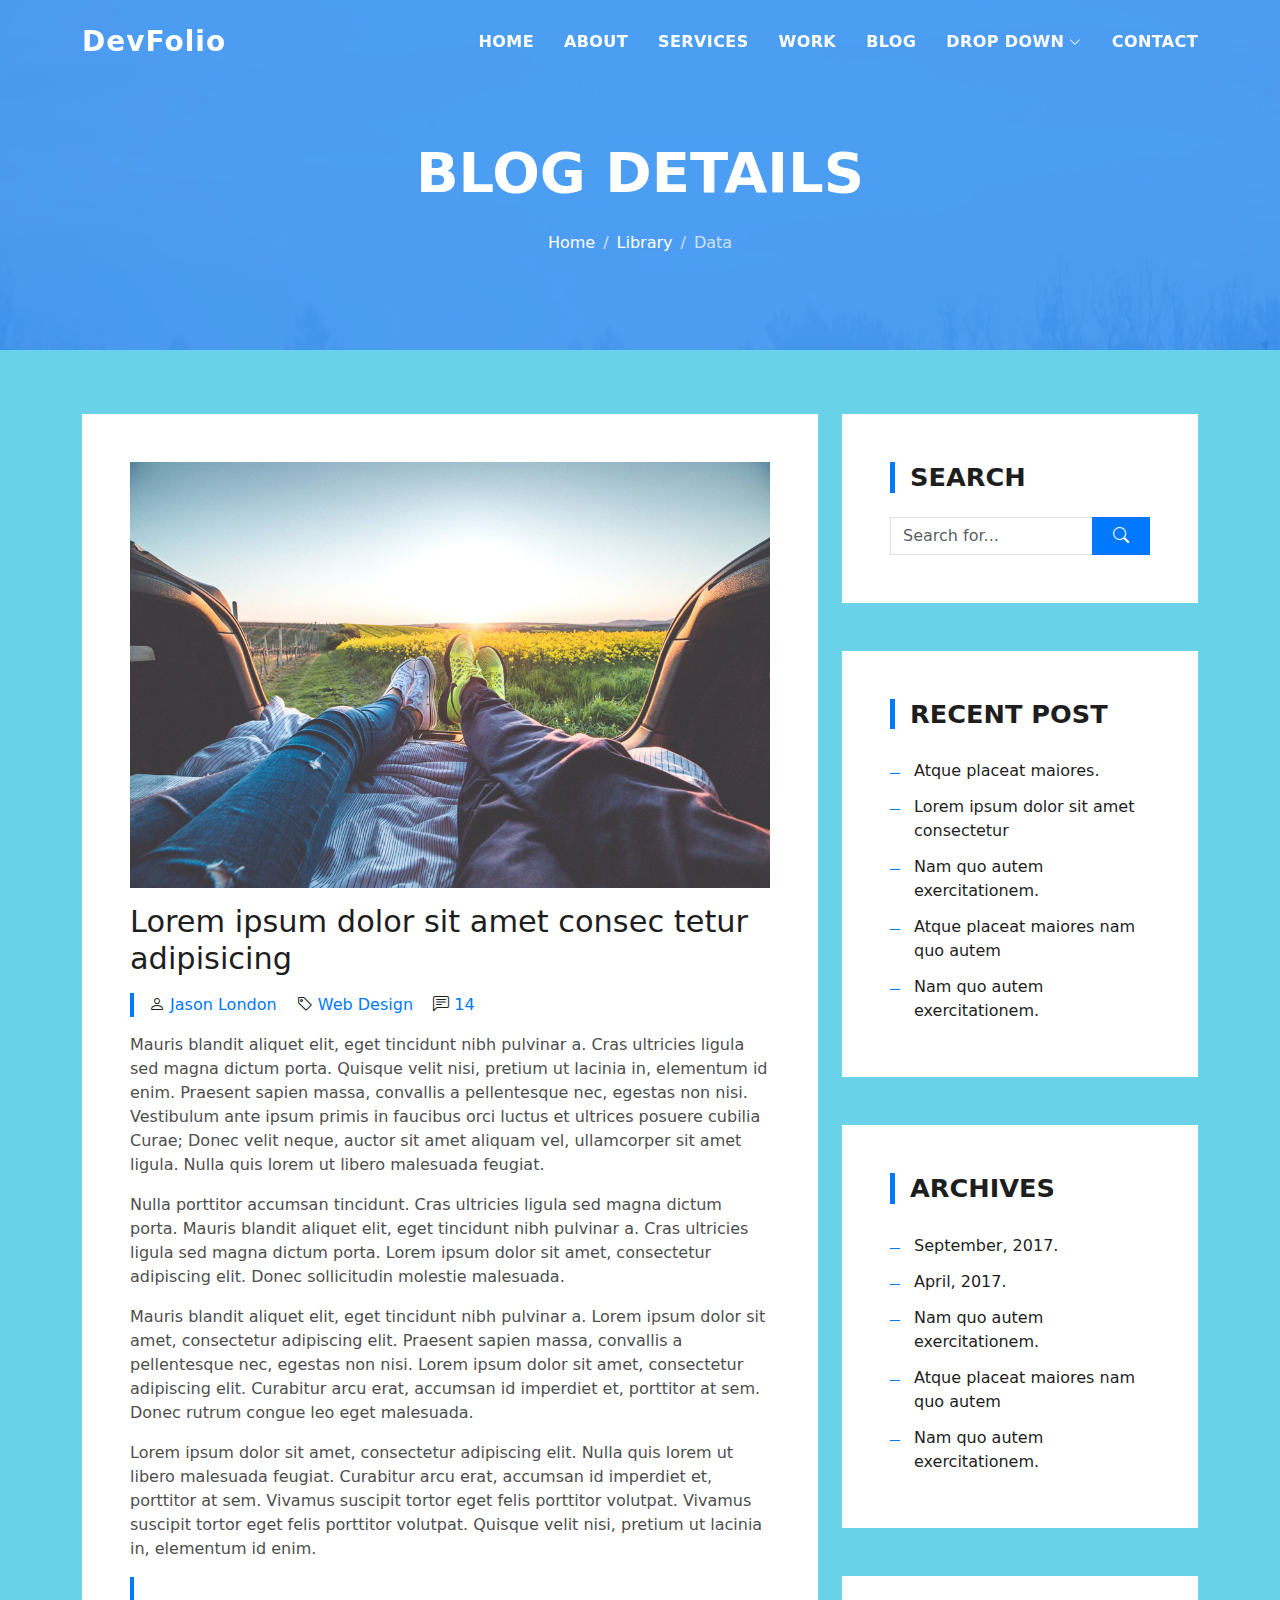
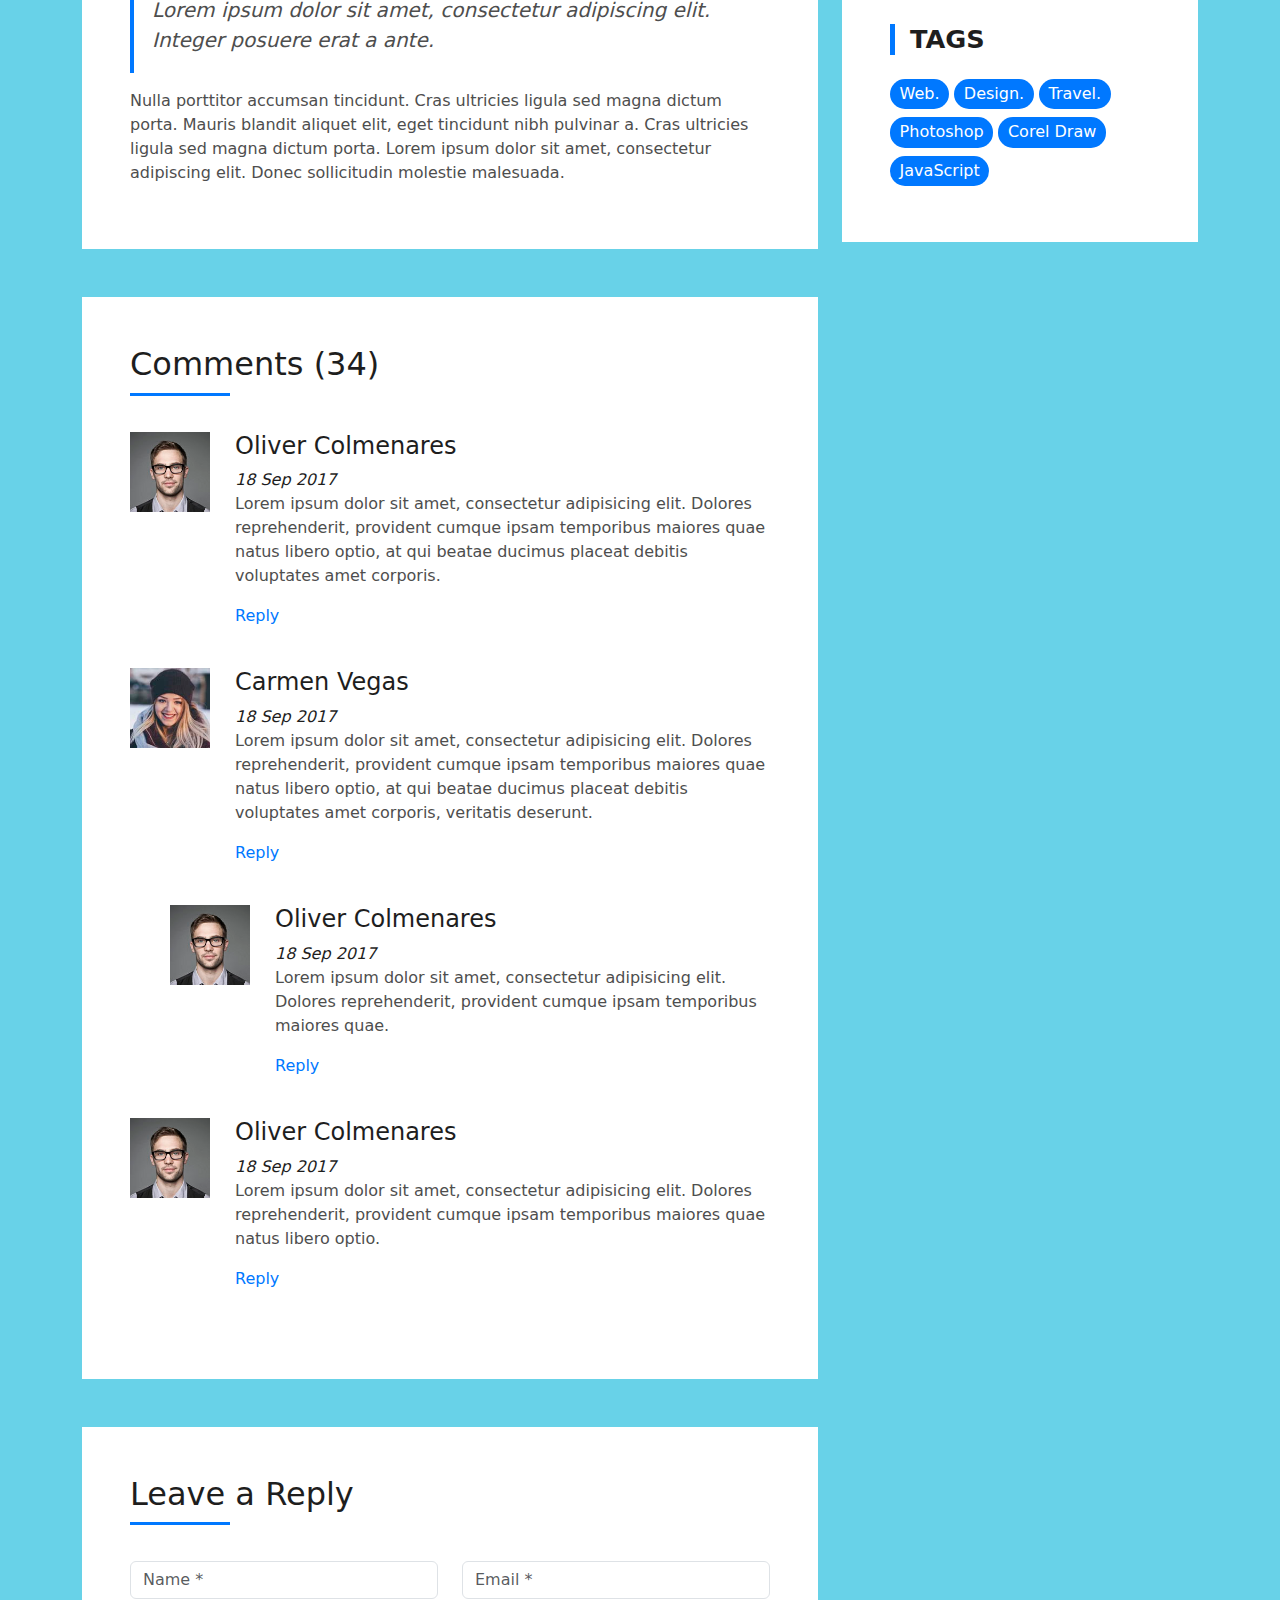
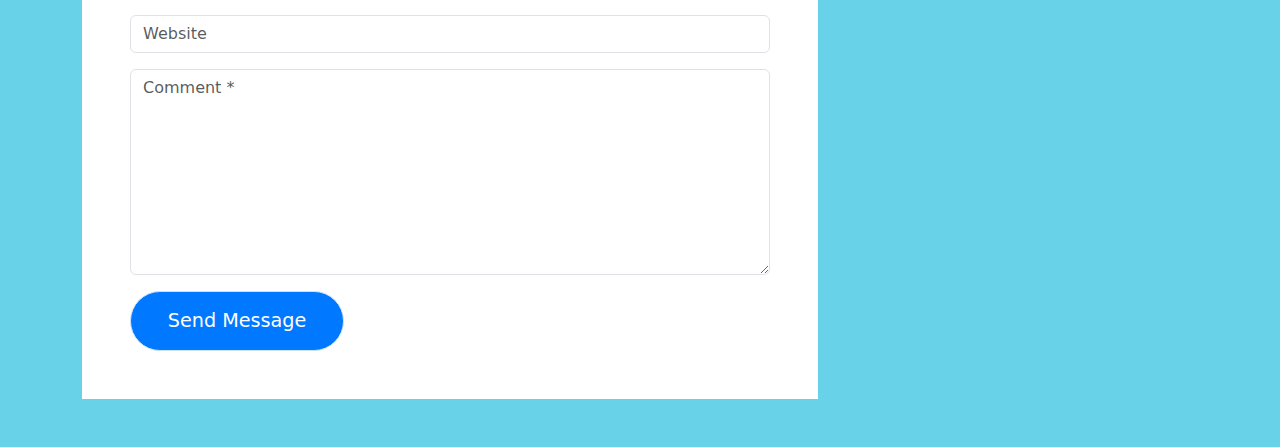
<file: blog-single.html>
<!DOCTYPE html>
<html lang="en">

<head>
  <meta charset="utf-8">
  <meta content="width=device-width, initial-scale=1.0" name="viewport">

  <title>DevFolio Bootstrap Portfolio Template - Blog Single</title>
  <meta content="" name="description">
  <meta content="" name="keywords">

  <!-- Favicons -->
  <link href="assets/img/favicon.png" rel="icon">
  <link href="assets/img/apple-touch-icon.png" rel="apple-touch-icon">

  <!-- Vendor CSS Files -->
  <link href="assets/vendor/bootstrap/css/bootstrap.min.css" rel="stylesheet">
  <link href="assets/vendor/bootstrap-icons/bootstrap-icons.css" rel="stylesheet">
  <link href="assets/vendor/glightbox/css/glightbox.min.css" rel="stylesheet">
  <link href="assets/vendor/swiper/swiper-bundle.min.css" rel="stylesheet">

  <!-- Template Main CSS File -->
  <link href="assets/css/style.css" rel="stylesheet">

  <!-- =======================================================
  * Template Name: DevFolio
  * Template URL: https://bootstrapmade.com/devfolio-bootstrap-portfolio-html-template/
  * Updated: Mar 17 2024 with Bootstrap v5.3.3
  * Author: BootstrapMade.com
  * License: https://bootstrapmade.com/license/
  ======================================================== -->
</head>

<body>

  <!-- ======= Header ======= -->
  <header id="header" class="fixed-top">
    <div class="container d-flex align-items-center justify-content-between">

      <h1 class="logo"><a href="index.html">DevFolio</a></h1>
      <!-- Uncomment below if you prefer to use an image logo -->
      <!-- <a href="index.html" class="logo"><img src="assets/img/logo.png" alt="" class="img-fluid"></a>-->

      <nav id="navbar" class="navbar">
        <ul>
          <li><a class="nav-link scrollto " href="#hero">Home</a></li>
          <li><a class="nav-link scrollto" href="#about">About</a></li>
          <li><a class="nav-link scrollto" href="#services">Services</a></li>
          <li><a class="nav-link scrollto " href="#work">Work</a></li>
          <li><a class="nav-link scrollto " href="#blog">Blog</a></li>
          <li class="dropdown"><a href="#"><span>Drop Down</span> <i class="bi bi-chevron-down"></i></a>
            <ul>
              <li><a href="#">Drop Down 1</a></li>
              <li class="dropdown"><a href="#"><span>Deep Drop Down</span> <i class="bi bi-chevron-right"></i></a>
                <ul>
                  <li><a href="#">Deep Drop Down 1</a></li>
                  <li><a href="#">Deep Drop Down 2</a></li>
                  <li><a href="#">Deep Drop Down 3</a></li>
                  <li><a href="#">Deep Drop Down 4</a></li>
                  <li><a href="#">Deep Drop Down 5</a></li>
                </ul>
              </li>
              <li><a href="#">Drop Down 2</a></li>
              <li><a href="#">Drop Down 3</a></li>
              <li><a href="#">Drop Down 4</a></li>
            </ul>
          </li>
          <li><a class="nav-link scrollto" href="#contact">Contact</a></li>
        </ul>
        <i class="bi bi-list mobile-nav-toggle"></i>
      </nav><!-- .navbar -->

    </div>
  </header><!-- End Header -->

  <div class="hero hero-single route bg-image" style="background-image: url(assets/img/overlay-bg.jpg)">
    <div class="overlay-mf"></div>
    <div class="hero-content display-table">
      <div class="table-cell">
        <div class="container">
          <h2 class="hero-title mb-4">Blog Details</h2>
          <ol class="breadcrumb d-flex justify-content-center">
            <li class="breadcrumb-item">
              <a href="#">Home</a>
            </li>
            <li class="breadcrumb-item">
              <a href="#">Library</a>
            </li>
            <li class="breadcrumb-item active">Data</li>
          </ol>
        </div>
      </div>
    </div>
  </div>

  <main id="main">

    <!-- ======= Blog Single Section ======= -->
    <section class="blog-wrapper sect-pt4" id="blog">
      <div class="container">
        <div class="row">
          <div class="col-md-8">
            <div class="post-box">
              <div class="post-thumb">
                <img src="assets/img/post-1.jpg" class="img-fluid" alt="">
              </div>
              <div class="post-meta">
                <h1 class="article-title">Lorem ipsum dolor sit amet consec tetur adipisicing</h1>
                <ul>
                  <li>
                    <span class="bi bi-person"></span>
                    <a href="#">Jason London</a>
                  </li>
                  <li>
                    <span class="bi bi-tag"></span>
                    <a href="#">Web Design</a>
                  </li>
                  <li>
                    <span class="bi bi-chat-left-text"></span>
                    <a href="#">14</a>
                  </li>
                </ul>
              </div>
              <div class="article-content">
                <p>
                  Mauris blandit aliquet elit, eget tincidunt nibh pulvinar a. Cras ultricies ligula sed magna dictum
                  porta. Quisque velit
                  nisi, pretium ut lacinia in, elementum id enim. Praesent sapien massa, convallis a pellentesque
                  nec, egestas non nisi. Vestibulum ante ipsum primis in faucibus orci luctus et ultrices posuere
                  cubilia Curae; Donec velit neque, auctor sit amet aliquam vel, ullamcorper sit amet ligula.
                  Nulla quis lorem ut libero malesuada feugiat.
                </p>
                <p>
                  Nulla porttitor accumsan tincidunt. Cras ultricies ligula sed magna dictum porta. Mauris blandit
                  aliquet elit, eget tincidunt
                  nibh pulvinar a. Cras ultricies ligula sed magna dictum porta. Lorem ipsum dolor sit amet,
                  consectetur adipiscing elit. Donec sollicitudin molestie malesuada.
                </p>
                <p>
                  Mauris blandit aliquet elit, eget tincidunt nibh pulvinar a. Lorem ipsum dolor sit amet, consectetur
                  adipiscing elit. Praesent
                  sapien massa, convallis a pellentesque nec, egestas non nisi. Lorem ipsum dolor sit amet,
                  consectetur adipiscing elit. Curabitur arcu erat, accumsan id imperdiet et, porttitor at
                  sem. Donec rutrum congue leo eget malesuada.
                </p>
                <p>
                  Lorem ipsum dolor sit amet, consectetur adipiscing elit. Nulla quis lorem ut libero malesuada feugiat.
                  Curabitur arcu erat,
                  accumsan id imperdiet et, porttitor at sem. Vivamus suscipit tortor eget felis porttitor
                  volutpat. Vivamus suscipit tortor eget felis porttitor volutpat. Quisque velit nisi, pretium
                  ut lacinia in, elementum id enim.
                </p>
                <blockquote class="blockquote">
                  <p class="mb-0">Lorem ipsum dolor sit amet, consectetur adipiscing elit. Integer posuere erat a ante.</p>
                </blockquote>
                <p>
                  Nulla porttitor accumsan tincidunt. Cras ultricies ligula sed magna dictum porta. Mauris blandit
                  aliquet elit, eget tincidunt
                  nibh pulvinar a. Cras ultricies ligula sed magna dictum porta. Lorem ipsum dolor sit amet,
                  consectetur adipiscing elit. Donec sollicitudin molestie malesuada.
                </p>
              </div>
            </div>
            <div class="box-comments">
              <div class="title-box-2">
                <h4 class="title-comments title-left">Comments (34)</h4>
              </div>
              <ul class="list-comments">
                <li>
                  <div class="comment-avatar">
                    <img src="assets/img/testimonial-2.jpg" alt="">
                  </div>
                  <div class="comment-details">
                    <h4 class="comment-author">Oliver Colmenares</h4>
                    <span>18 Sep 2017</span>
                    <p>
                      Lorem ipsum dolor sit amet, consectetur adipisicing elit. Dolores reprehenderit, provident cumque
                      ipsam temporibus maiores
                      quae natus libero optio, at qui beatae ducimus placeat debitis voluptates amet corporis.
                    </p>
                    <a href="3">Reply</a>
                  </div>
                </li>
                <li>
                  <div class="comment-avatar">
                    <img src="assets/img/testimonial-4.jpg" alt="">
                  </div>
                  <div class="comment-details">
                    <h4 class="comment-author">Carmen Vegas</h4>
                    <span>18 Sep 2017</span>
                    <p>
                      Lorem ipsum dolor sit amet, consectetur adipisicing elit. Dolores reprehenderit, provident cumque
                      ipsam temporibus maiores
                      quae natus libero optio, at qui beatae ducimus placeat debitis voluptates amet corporis,
                      veritatis deserunt.
                    </p>
                    <a href="3">Reply</a>
                  </div>
                </li>
                <li class="comment-children">
                  <div class="comment-avatar">
                    <img src="assets/img/testimonial-2.jpg" alt="">
                  </div>
                  <div class="comment-details">
                    <h4 class="comment-author">Oliver Colmenares</h4>
                    <span>18 Sep 2017</span>
                    <p>
                      Lorem ipsum dolor sit amet, consectetur adipisicing elit. Dolores reprehenderit, provident cumque
                      ipsam temporibus maiores
                      quae.
                    </p>
                    <a href="3">Reply</a>
                  </div>
                </li>
                <li>
                  <div class="comment-avatar">
                    <img src="assets/img/testimonial-2.jpg" alt="">
                  </div>
                  <div class="comment-details">
                    <h4 class="comment-author">Oliver Colmenares</h4>
                    <span>18 Sep 2017</span>
                    <p>
                      Lorem ipsum dolor sit amet, consectetur adipisicing elit. Dolores reprehenderit, provident cumque
                      ipsam temporibus maiores
                      quae natus libero optio.
                    </p>
                    <a href="3">Reply</a>
                  </div>
                </li>
              </ul>
            </div>
            <div class="form-comments">
              <div class="title-box-2">
                <h3 class="title-left">
                  Leave a Reply
                </h3>
              </div>
              <form class="form-mf">
                <div class="row">
                  <div class="col-md-6 mb-3">
                    <div class="form-group">
                      <input type="text" class="form-control input-mf" id="inputName" placeholder="Name *" required>
                    </div>
                  </div>
                  <div class="col-md-6 mb-3">
                    <div class="form-group">
                      <input type="email" class="form-control input-mf" id="inputEmail1" placeholder="Email *" required>
                    </div>
                  </div>
                  <div class="col-md-12 mb-3">
                    <div class="form-group">
                      <input type="url" class="form-control input-mf" id="inputUrl" placeholder="Website">
                    </div>
                  </div>
                  <div class="col-md-12 mb-3">
                    <div class="form-group">
                      <textarea id="textMessage" class="form-control input-mf" placeholder="Comment *" name="message" cols="45" rows="8" required></textarea>
                    </div>
                  </div>
                  <div class="col-md-12">
                    <button type="submit" class="button button-a button-big button-rouded">Send Message</button>
                  </div>
                </div>
              </form>
            </div>
          </div>
          <div class="col-md-4">
            <div class="widget-sidebar sidebar-search">
              <h5 class="sidebar-title">Search</h5>
              <div class="sidebar-content">
                <form>
                  <div class="input-group">
                    <input type="text" class="form-control" placeholder="Search for..." aria-label="Search for...">
                    <span class="input-group-btn">
                      <button class="btn btn-secondary btn-search" type="button">
                        <span class="bi bi-search"></span>
                      </button>
                    </span>
                  </div>
                </form>
              </div>
            </div>
            <div class="widget-sidebar">
              <h5 class="sidebar-title">Recent Post</h5>
              <div class="sidebar-content">
                <ul class="list-sidebar">
                  <li>
                    <a href="#">Atque placeat maiores.</a>
                  </li>
                  <li>
                    <a href="#">Lorem ipsum dolor sit amet consectetur</a>
                  </li>
                  <li>
                    <a href="#">Nam quo autem exercitationem.</a>
                  </li>
                  <li>
                    <a href="#">Atque placeat maiores nam quo autem</a>
                  </li>
                  <li>
                    <a href="#">Nam quo autem exercitationem.</a>
                  </li>
                </ul>
              </div>
            </div>
            <div class="widget-sidebar">
              <h5 class="sidebar-title">Archives</h5>
              <div class="sidebar-content">
                <ul class="list-sidebar">
                  <li>
                    <a href="#">September, 2017.</a>
                  </li>
                  <li>
                    <a href="#">April, 2017.</a>
                  </li>
                  <li>
                    <a href="#">Nam quo autem exercitationem.</a>
                  </li>
                  <li>
                    <a href="#">Atque placeat maiores nam quo autem</a>
                  </li>
                  <li>
                    <a href="#">Nam quo autem exercitationem.</a>
                  </li>
                </ul>
              </div>
            </div>
            <div class="widget-sidebar widget-tags">
              <h5 class="sidebar-title">Tags</h5>
              <div class="sidebar-content">
                <ul>
                  <li>
                    <a href="#">Web.</a>
                  </li>
                  <li>
                    <a href="#">Design.</a>
                  </li>
                  <li>
                    <a href="#">Travel.</a>
                  </li>
                  <li>
                    <a href="#">Photoshop</a>
                  </li>
                  <li>
                    <a href="#">Corel Draw</a>
                  </li>
                  <li>
                    <a href="#">JavaScript</a>
                  </li>
                </ul>
              </div>
            </div>
          </div>
        </div>
      </div>
    </section><!-- End Blog Single Section -->

  </main><!-- End #main -->

  <!-- ======= Footer ======= -->
  <footer>
    <div class="container">
      <div class="row">
        <div class="col-sm-12">
          <div class="copyright-box">
            <p class="copyright">&copy; Copyright <strong>DevFolio</strong>. All Rights Reserved</p>
            <div class="credits">
              <!--
              All the links in the footer should remain intact.
              You can delete the links only if you purchased the pro version.
              Licensing information: https://bootstrapmade.com/license/
              Purchase the pro version with working PHP/AJAX contact form: https://bootstrapmade.com/buy/?theme=DevFolio
            -->
              Designed by <a href="https://bootstrapmade.com/">BootstrapMade</a>
            </div>
          </div>
        </div>
      </div>
    </div>
  </footer><!-- End  Footer -->

  <div id="preloader"></div>
  <a href="#" class="back-to-top d-flex align-items-center justify-content-center"><i class="bi bi-arrow-up-short"></i></a>

  <!-- Vendor JS Files -->
  <script src="assets/vendor/purecounter/purecounter_vanilla.js"></script>
  <script src="assets/vendor/bootstrap/js/bootstrap.bundle.min.js"></script>
  <script src="assets/vendor/glightbox/js/glightbox.min.js"></script>
  <script src="assets/vendor/swiper/swiper-bundle.min.js"></script>
  <script src="assets/vendor/typed.js/typed.umd.js"></script>
  <script src="assets/vendor/php-email-form/validate.js"></script>

  <!-- Template Main JS File -->
  <script src="assets/js/main.js"></script>

</body>

</html>
</file>
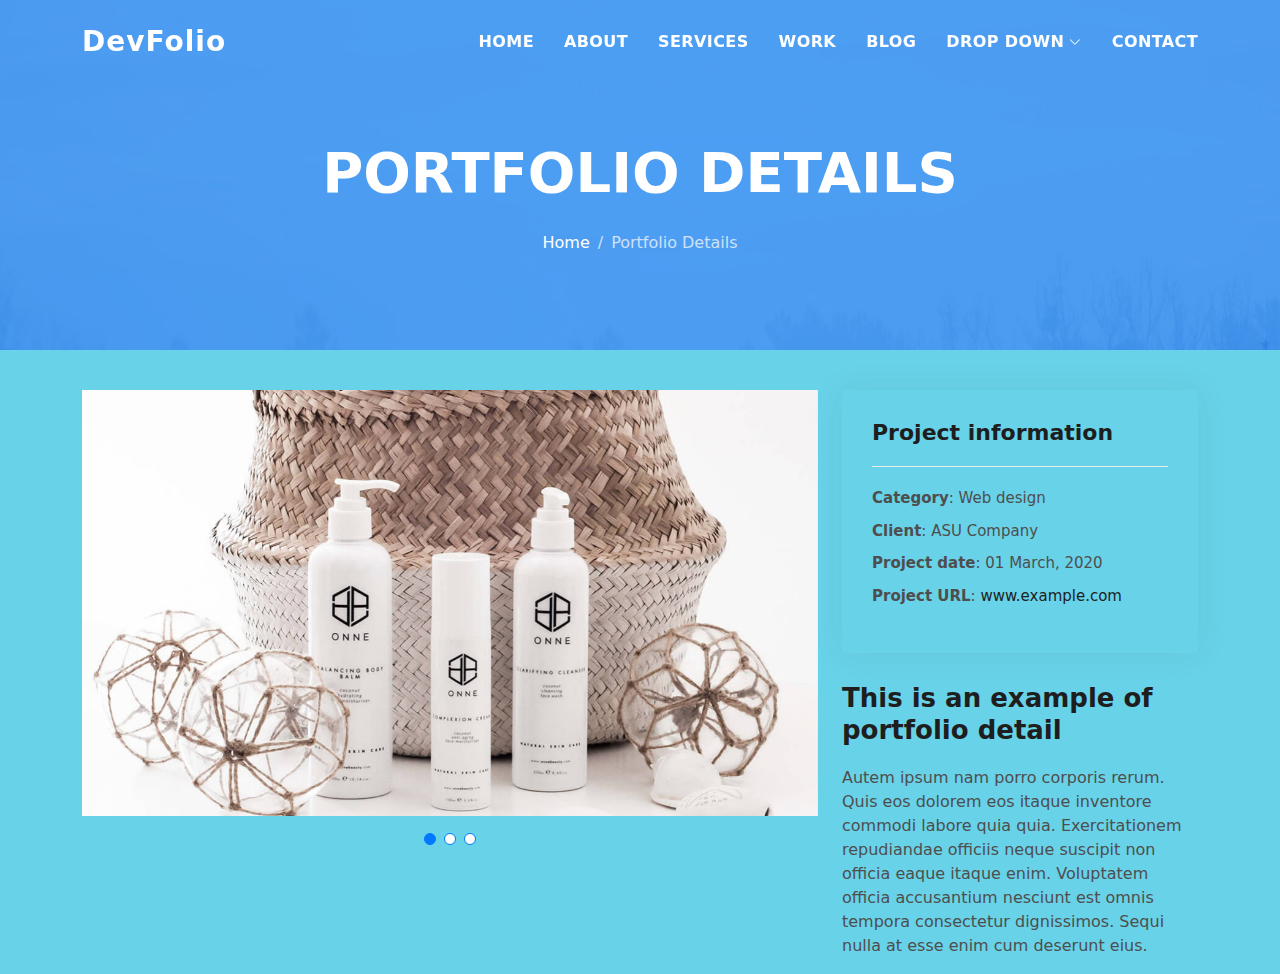
<file: portfolio-details.html>
<!DOCTYPE html>
<html lang="en">

<head>
  <meta charset="utf-8">
  <meta content="width=device-width, initial-scale=1.0" name="viewport">

  <title>DevFolio Bootstrap Portfolio Template - Portfolio Details</title>
  <meta content="" name="description">
  <meta content="" name="keywords">

  <!-- Favicons -->
  <link href="assets/img/favicon.png" rel="icon">
  <link href="assets/img/apple-touch-icon.png" rel="apple-touch-icon">

  <!-- Vendor CSS Files -->
  <link href="assets/vendor/bootstrap/css/bootstrap.min.css" rel="stylesheet">
  <link href="assets/vendor/bootstrap-icons/bootstrap-icons.css" rel="stylesheet">
  <link href="assets/vendor/glightbox/css/glightbox.min.css" rel="stylesheet">
  <link href="assets/vendor/swiper/swiper-bundle.min.css" rel="stylesheet">

  <!-- Template Main CSS File -->
  <link href="assets/css/style.css" rel="stylesheet">

  <!-- =======================================================
  * Template Name: DevFolio
  * Template URL: https://bootstrapmade.com/devfolio-bootstrap-portfolio-html-template/
  * Updated: Mar 17 2024 with Bootstrap v5.3.3
  * Author: BootstrapMade.com
  * License: https://bootstrapmade.com/license/
  ======================================================== -->
</head>

<body>

  <!-- ======= Header ======= -->
  <header id="header" class="fixed-top">
    <div class="container d-flex align-items-center justify-content-between">

      <h1 class="logo"><a href="index.html">DevFolio</a></h1>
      <!-- Uncomment below if you prefer to use an image logo -->
      <!-- <a href="index.html" class="logo"><img src="assets/img/logo.png" alt="" class="img-fluid"></a>-->

      <nav id="navbar" class="navbar">
        <ul>
          <li><a class="nav-link scrollto " href="#hero">Home</a></li>
          <li><a class="nav-link scrollto" href="#about">About</a></li>
          <li><a class="nav-link scrollto" href="#services">Services</a></li>
          <li><a class="nav-link scrollto " href="#work">Work</a></li>
          <li><a class="nav-link scrollto " href="#blog">Blog</a></li>
          <li class="dropdown"><a href="#"><span>Drop Down</span> <i class="bi bi-chevron-down"></i></a>
            <ul>
              <li><a href="#">Drop Down 1</a></li>
              <li class="dropdown"><a href="#"><span>Deep Drop Down</span> <i class="bi bi-chevron-right"></i></a>
                <ul>
                  <li><a href="#">Deep Drop Down 1</a></li>
                  <li><a href="#">Deep Drop Down 2</a></li>
                  <li><a href="#">Deep Drop Down 3</a></li>
                  <li><a href="#">Deep Drop Down 4</a></li>
                  <li><a href="#">Deep Drop Down 5</a></li>
                </ul>
              </li>
              <li><a href="#">Drop Down 2</a></li>
              <li><a href="#">Drop Down 3</a></li>
              <li><a href="#">Drop Down 4</a></li>
            </ul>
          </li>
          <li><a class="nav-link scrollto" href="#contact">Contact</a></li>
        </ul>
        <i class="bi bi-list mobile-nav-toggle"></i>
      </nav><!-- .navbar -->

    </div>
  </header><!-- End Header -->

  <div class="hero hero-single route bg-image" style="background-image: url(assets/img/overlay-bg.jpg)">
    <div class="overlay-mf"></div>
    <div class="hero-content display-table">
      <div class="table-cell">
        <div class="container">
          <h2 class="hero-title mb-4">Portfolio Details</h2>
          <ol class="breadcrumb d-flex justify-content-center">
            <li class="breadcrumb-item">
              <a href="#">Home</a>
            </li>
            <li class="breadcrumb-item active">Portfolio Details</li>
          </ol>
        </div>
      </div>
    </div>
  </div>

  <main id="main">

    <!-- ======= Portfolio Details Section ======= -->
    <section id="portfolio-details" class="portfolio-details">
      <div class="container">

        <div class="row gy-4">

          <div class="col-lg-8">
            <div class="portfolio-details-slider swiper">
              <div class="swiper-wrapper align-items-center">

                <div class="swiper-slide">
                  <img src="assets/img/portfolio-details-1.jpg" alt="">
                </div>

                <div class="swiper-slide">
                  <img src="assets/img/portfolio-details-2.jpg" alt="">
                </div>

                <div class="swiper-slide">
                  <img src="assets/img/portfolio-details-3.jpg" alt="">
                </div>

              </div>
              <div class="swiper-pagination"></div>
            </div>
          </div>

          <div class="col-lg-4">
            <div class="portfolio-info">
              <h3>Project information</h3>
              <ul>
                <li><strong>Category</strong>: Web design</li>
                <li><strong>Client</strong>: ASU Company</li>
                <li><strong>Project date</strong>: 01 March, 2020</li>
                <li><strong>Project URL</strong>: <a href="#">www.example.com</a></li>
              </ul>
            </div>
            <div class="portfolio-description">
              <h2>This is an example of portfolio detail</h2>
              <p>
                Autem ipsum nam porro corporis rerum. Quis eos dolorem eos itaque inventore commodi labore quia quia. Exercitationem repudiandae officiis neque suscipit non officia eaque itaque enim. Voluptatem officia accusantium nesciunt est omnis tempora consectetur dignissimos. Sequi nulla at esse enim cum deserunt eius.
              </p>
            </div>
          </div>

        </div>

      </div>
    </section><!-- End Portfolio Details Section -->

  </main><!-- End #main -->

  <!-- ======= Footer ======= -->
  <footer>
    <div class="container">
      <div class="row">
        <div class="col-sm-12">
          <div class="copyright-box">
            <p class="copyright">&copy; Copyright <strong>DevFolio</strong>. All Rights Reserved</p>
            <div class="credits">
              <!--
              All the links in the footer should remain intact.
              You can delete the links only if you purchased the pro version.
              Licensing information: https://bootstrapmade.com/license/
              Purchase the pro version with working PHP/AJAX contact form: https://bootstrapmade.com/buy/?theme=DevFolio
            -->
              Designed by <a href="https://bootstrapmade.com/">BootstrapMade</a>
            </div>
          </div>
        </div>
      </div>
    </div>
  </footer><!-- End  Footer -->

  <div id="preloader"></div>
  <a href="#" class="back-to-top d-flex align-items-center justify-content-center"><i class="bi bi-arrow-up-short"></i></a>

  <!-- Vendor JS Files -->
  <script src="assets/vendor/purecounter/purecounter_vanilla.js"></script>
  <script src="assets/vendor/bootstrap/js/bootstrap.bundle.min.js"></script>
  <script src="assets/vendor/glightbox/js/glightbox.min.js"></script>
  <script src="assets/vendor/swiper/swiper-bundle.min.js"></script>
  <script src="assets/vendor/typed.js/typed.umd.js"></script>
  <script src="assets/vendor/php-email-form/validate.js"></script>

  <!-- Template Main JS File -->
  <script src="assets/js/main.js"></script>

</body>

</html>
</file>
<file: assets/css/style.css>
/**
* Template Name: DevFolio
* Template URL: https://bootstrapmade.com/devfolio-bootstrap-portfolio-html-template/
* Updated: Mar 17 2024 with Bootstrap v5.3.3
* Author: BootstrapMade.com
* License: https://bootstrapmade.com/license/
*/

/*--------------------------------------------------------------
# General
--------------------------------------------------------------*/
body {
  background-color: #68D2E8;
  color: #4e4e4e;
}

h1,
h2,
h3,
h4,
h5,
h6 {
  color: #1e1e1e;
}

a {
  color: #1e1e1e;
  text-decoration: none;
  transition: all 0.5s ease-in-out;
}

a:hover {
  color: #0078ff;
  text-decoration: none;
  transition: all 0.5s ease-in-out;
}

.p-r {
  position: relative;
}

.color-a {
  text-decoration: none;
  color: #0078ff;
}

.color-d {
  color: #f5f5f5;
}

.color-text-a {
  text-decoration: none;
  color: #4e4e4e;
}

.box-shadow,
.card-blog,
.work-box,
.service-box,
.paralax-mf {
  box-shadow: 0 13px 8px -10px rgba(0, 0, 0, 0.1);
}

.box-shadow-a,
.button:hover {
  text-decoration: none;
  box-shadow: 0 0 0 4px #cde1f8;
}

.display-5 {
  font-size: 2.5rem;
  font-weight: 300;
  line-height: 1.1;
}

.display-6 {
  font-size: 2rem;
  font-weight: 300;
  line-height: 1.1;
}

.avatar {
  width: 32px;
  height: 32px;
  margin-right: 4px;
  overflow: hidden;
}

.bg-image {
  background-repeat: no-repeat;
  background-attachment: fixed;
  background-size: cover;
  background-position: center center;
}

@media (max-width: 1024px) {
  .bg-image {
    background-attachment: scroll;
  }
}

.overlay-mf {
  background-color: #0078ff;
}

.overlay-mf {
  position: absolute;
  top: 0;
  left: 0px;
  padding: 0;
  height: 100%;
  width: 100%;
  opacity: 0.7;
}

.paralax-mf {
  position: relative;
  padding: 8rem 0;
}

.display-table {
  width: 100%;
  height: 100%;
  display: table;
}

.table-cell {
  display: table-cell;
  vertical-align: middle;
}

/*--/ Sections /--*/
.sect-4 {
  padding: 4rem 0;
}

.sect-pt4 {
  padding-top: 4rem;
}

.sect-mt4 {
  margin-top: 4rem;
}

/*--/ Title s /--*/
.title-s {
  font-weight: 600;
  color: #1e1e1e;
  font-size: 1.1rem;
}

/*--/ Title A /--*/
.title-box {
  margin-bottom: 4rem;
}

.title-a {
  text-decoration: none;
  font-size: 3rem;
  font-weight: bold;
  text-transform: uppercase;
}

.subtitle-a {
  text-decoration: none;
  color: #4e4e4e;
}

.line-mf {
  width: 40px;
  height: 5px;
  background-color: #0078ff;
  margin: 0 auto;
}

/*--/ Title Left /--*/
.title-box-2 {
  margin-bottom: 3rem;
}

.title-left {
  font-size: 2rem;
  position: relative;
}

.title-left:before {
  content: "";
  position: absolute;
  height: 3px;
  background-color: #0078ff;
  width: 100px;
  bottom: -12px;
}

/*------/ Box /------*/
.box-pl2 {
  padding-left: 2rem;
}

.box-shadow-full {
  padding: 3rem 1.25rem;
  position: relative;
  background-color: #fff;
  margin-bottom: 3rem;
  z-index: 2;
  box-shadow: 0 1px 1px 0 rgba(0, 0, 0, 0.06), 0 2px 5px 0 rgba(0, 0, 0, 0.2);
}

@media (min-width: 768px) {
  .box-shadow-full {
    padding: 3rem;
  }
}

/*------/ Socials /------*/
.socials {
  padding: 1.5rem 0;
}

.socials ul li {
  display: inline-block;
}

.socials .ico-circle {
  height: 40px;
  width: 40px;
  font-size: 1.2rem;
  border-radius: 50%;
  line-height: 1.6;
  margin: 0 15px 0 0;
  box-shadow: 0 0 0 3px #0078ff;
  transition: all 500ms ease;
}

.socials .ico-circle:hover {
  background-color: #0078ff;
  color: #fff;
  box-shadow: 0 0 0 3px #cde1f8;
  transition: all 500ms ease;
}

/*------/ Ul resect /------*/
.ul-resect,
.widget-tags ul,
.widget-sidebar .list-sidebar,
.box-comments .list-comments,
.blog-wrapper .post-meta ul,
.list-ico,
.socials ul {
  list-style: none;
  padding-left: 0;
  margin-bottom: 0;
}

.list-ico {
  line-height: 2;
}

.list-ico span {
  color: #0078ff;
  margin-right: 10px;
}

/*------/ Ico Circle /------*/
.ico-circle {
  height: 100px;
  width: 100px;
  font-size: 2rem;
  border-radius: 50%;
  line-height: 1.55;
  margin: 0 auto;
  text-align: center;
  box-shadow: 0 0 0 10px #0078ff;
  display: block;
}

/*------/ Owl Carousel /------*/
.owl-theme .owl-dots {
  text-align: center;
  margin-top: 18px;
}

.owl-theme .owl-dots .owl-dot {
  display: inline-block;
}

.owl-theme .owl-dots .owl-dot span {
  width: 18px;
  height: 7px;
  margin: 5px 5px;
  background: #cde1f8;
  border: 0px solid #cde1f8;
  display: block;
  transition: all 0.6s ease-in-out;
  cursor: pointer;
}

.owl-theme .owl-dots .owl-dot:hover span {
  background-color: #cde1f8;
}

.owl-theme .owl-dots .owl-dot.active span {
  background-color: #1B1B1B;
  width: 25px;
}

/*--/ Scrolltop s /--*/
.scrolltop-mf {
  position: relative;
  display: none;
}

.scrolltop-mf span {
  z-index: 999;
  position: fixed;
  width: 42px;
  height: 42px;
  background-color: #0078ff;
  opacity: 0.7;
  font-size: 1.6rem;
  line-height: 1.5;
  text-align: center;
  color: #fff;
  top: auto;
  left: auto;
  right: 30px;
  bottom: 50px;
  cursor: pointer;
  border-radius: 50%;
}

/*--------------------------------------------------------------
# Back to top button
--------------------------------------------------------------*/
.back-to-top {
  position: fixed;
  visibility: hidden;
  opacity: 0;
  right: 15px;
  bottom: 15px;
  z-index: 996;
  background: #0078ff;
  width: 40px;
  height: 40px;
  border-radius: 50px;
  transition: all 0.4s;
}

.back-to-top i {
  font-size: 28px;
  color: #fff;
  line-height: 0;
}

.back-to-top:hover {
  background: #298eff;
  color: #fff;
}

.back-to-top.active {
  visibility: visible;
  opacity: 1;
}

/*------/ Prelaoder /------*/
#preloader {
  position: fixed;
  top: 0;
  left: 0;
  right: 0;
  bottom: 0;
  z-index: 9999;
  overflow: hidden;
  background: #fff;
}

#preloader:before {
  content: "";
  position: fixed;
  top: calc(50% - 30px);
  left: calc(50% - 30px);
  border: 6px solid #f2f2f2;
  border-top: 6px solid #0078ff;
  border-radius: 50%;
  width: 60px;
  height: 60px;
  animation: animate-preloader 1s linear infinite;
}

@keyframes animate-preloader {
  0% {
    transform: rotate(0deg);
  }

  100% {
    transform: rotate(360deg);
  }
}

/*------/ Button /------*/
.button {
  display: inline-block;
  padding: 0.3rem 0.6rem;
  text-align: center;
  vertical-align: middle;
  -webkit-user-select: none;
  -moz-user-select: none;
  user-select: none;
  font-size: 1rem;
  border-radius: 0.3rem;
  border: 1px solid transparent;
  transition: all 500ms ease;
  cursor: pointer;
}

.button:focus {
  outline: 0;
}

.button:hover {
  background-color: #0062d3;
  color: #fff;
  transition: all 500ms ease;
}

.button-a {
  text-decoration: none;
  background-color: #0078ff;
  color: #fff;
  border-color: #cde1f8;
}

.button-big {
  padding: 0.9rem 2.3rem;
  font-size: 1.2rem;
}

.button-rouded {
  border-radius: 5rem;
}

.btn-lg {
  padding: 0.5rem 1rem;
  font-size: 1.25rem;
  line-height: 1.5;
  border-radius: 0.3rem;
}

/*--------------------------------------------------------------
# Header
--------------------------------------------------------------*/
#header {
  transition: all 0.5s;
  z-index: 997;
  padding: 20px 0;
}

#header .logo {
  font-size: 28px;
  margin: 0;
  padding: 0;
  font-weight: 600;
  letter-spacing: 1px;
}

#header .logo a {
  color: #fff;
}

#header .logo img {
  max-height: 40px;
}

#header.header-scrolled {
  background: rgba(0, 0, 0, 0.9);
  padding: 12px 0;
}

/*--------------------------------------------------------------
# Navigation Menu
--------------------------------------------------------------*/
/**
* Desktop Navigation 
*/
.navbar {
  padding: 0;
}

.navbar ul {
  margin: 0;
  padding: 0;
  display: flex;
  list-style: none;
  align-items: center;
}

.navbar li {
  position: relative;
}

.navbar>ul>li {
  white-space: nowrap;
  padding: 10px 0 10px 30px;
}

.navbar a,
.navbar a:focus {
  display: flex;
  align-items: center;
  justify-content: space-between;
  color: #fff;
  font-size: 16px;
  font-weight: 600;
  padding: 0;
  white-space: nowrap;
  transition: 0.3s;
  letter-spacing: 0.4px;
  position: relative;
  text-transform: uppercase;
}

.navbar a i,
.navbar a:focus i {
  font-size: 12px;
  line-height: 0;
  margin-left: 5px;
}

.navbar>ul>li>a:before {
  content: "";
  position: absolute;
  width: 100%;
  height: 2px;
  bottom: -6px;
  left: 0;
  width: 0;
  background-color: #fff;
  visibility: hidden;
  transition: all 0.3s ease-in-out 0s;
}

.navbar a:hover:before,
.navbar li:hover>a:before,
.navbar .active:before {
  visibility: visible;
  width: 80%;
}

.navbar a:hover,
.navbar .active,
.navbar .active:focus,
.navbar li:hover>a {
  color: #fff;
}

.navbar .dropdown ul {
  display: block;
  position: absolute;
  left: 30px;
  top: calc(100% + 30px);
  margin: 0;
  padding: 10px 0;
  z-index: 99;
  opacity: 0;
  visibility: hidden;
  background: #fff;
  box-shadow: 0px 0px 30px rgba(127, 137, 161, 0.25);
  transition: 0.3s;
}

.navbar .dropdown ul li {
  min-width: 200px;
}

.navbar .dropdown ul a {
  padding: 10px 20px;
  font-size: 14px;
  text-transform: none;
  color: #4e4e4e;
}

.navbar .dropdown ul a i {
  font-size: 12px;
}

.navbar .dropdown ul a:hover,
.navbar .dropdown ul .active:hover,
.navbar .dropdown ul li:hover>a {
  color: #0078ff;
}

.navbar .dropdown:hover>ul {
  opacity: 1;
  top: 100%;
  visibility: visible;
}

.navbar .dropdown .dropdown ul {
  top: 0;
  left: calc(100% - 30px);
  visibility: hidden;
}

.navbar .dropdown .dropdown:hover>ul {
  opacity: 1;
  top: 0;
  left: 100%;
  visibility: visible;
}

@media (max-width: 1366px) {
  .navbar .dropdown .dropdown ul {
    left: -90%;
  }

  .navbar .dropdown .dropdown:hover>ul {
    left: -100%;
  }
}

/**
* Mobile Navigation 
*/
.mobile-nav-toggle {
  color: #fff;
  font-size: 28px;
  cursor: pointer;
  display: none;
  line-height: 0;
  transition: 0.5s;
}

@media (max-width: 991px) {
  .mobile-nav-toggle {
    display: block;
  }

  .navbar ul {
    display: none;
  }
}

.navbar-mobile {
  position: fixed;
  overflow: hidden;
  top: 0;
  right: 0;
  left: 0;
  bottom: 0;
  background: rgba(78, 78, 78, 0.9);
  transition: 0.3s;
  z-index: 999;
}

.navbar-mobile .mobile-nav-toggle {
  position: absolute;
  top: 15px;
  right: 15px;
}

.navbar-mobile ul {
  display: block;
  position: absolute;
  top: 55px;
  right: 15px;
  bottom: 15px;
  left: 15px;
  padding: 10px 0;
  background-color: #fff;
  overflow-y: auto;
  transition: 0.3s;
}

.navbar-mobile>ul>li {
  padding: 0;
}

.navbar-mobile a:hover:before,
.navbar-mobile li:hover>a:before,
.navbar-mobile .active:before {
  visibility: hidden;
}

.navbar-mobile a,
.navbar-mobile a:focus {
  padding: 10px 20px;
  font-size: 15px;
  color: #4e4e4e;
}

.navbar-mobile a:hover,
.navbar-mobile .active,
.navbar-mobile li:hover>a {
  color: #0078ff;
}

.navbar-mobile .getstarted,
.navbar-mobile .getstarted:focus {
  margin: 15px;
}

.navbar-mobile .dropdown ul {
  position: static;
  display: none;
  margin: 10px 20px;
  padding: 10px 0;
  z-index: 99;
  opacity: 1;
  visibility: visible;
  background: #fff;
  box-shadow: 0px 0px 30px rgba(127, 137, 161, 0.25);
}

.navbar-mobile .dropdown ul li {
  min-width: 200px;
}

.navbar-mobile .dropdown ul a {
  padding: 10px 20px;
}

.navbar-mobile .dropdown ul a i {
  font-size: 12px;
}

.navbar-mobile .dropdown ul a:hover,
.navbar-mobile .dropdown ul .active:hover,
.navbar-mobile .dropdown ul li:hover>a {
  color: #0078ff;
}

.navbar-mobile .dropdown>.dropdown-active {
  display: block;
}

/*--------------------------------------------------------------
# Hero Section
--------------------------------------------------------------*/
.hero {
  height: 100vh;
  position: relative;
  color: #fff;
}

.hero .hero-content {
  text-align: center;
  position: absolute;
}

.hero .overlay-itro {
  background-color: rgba(0, 0, 0, 0.6);
  position: absolute;
  top: 0;
  left: 0px;
  padding: 0;
  height: 100%;
  width: 100%;
  opacity: 0.9;
}

.hero .hero-title {
  color: #fff;
  font-weight: 600;
  font-size: 3rem;
}

@media (min-width: 768px) {
  .hero .hero-title {
    font-size: 4.5rem;
  }
}

.hero .hero-subtitle {
  font-size: 1.5rem;
  font-weight: 600;
}

@media (min-width: 768px) {
  .hero .hero-subtitle {
    font-size: 2.5rem;
  }
}

.hero .text-slider-items {
  display: none;
}

.hero-single {
  height: 350px;
}

.hero-single .hero-content {
  margin-top: 30px;
}

.hero-single .hero-title {
  text-transform: uppercase;
  font-size: 3rem;
}

@media (min-width: 768px) {
  .hero-single .hero-title {
    font-size: 3.5rem;
  }
}

.hero-single .breadcrumb {
  background-color: transparent;
  color: #0078ff;
}

.hero-single .breadcrumb .breadcrumb-item:before {
  color: #cde1f8;
}

.hero-single .breadcrumb .breadcrumb-item.active {
  color: #cde1f8;
}

.hero-single .breadcrumb a {
  color: #fff;
}

/*--------------------------------------------------------------
# About
--------------------------------------------------------------*/
.about-mf .box-shadow-full {
  padding-top: 4rem;
  padding-bottom: 4rem;
}

.about-mf .about-img {
  margin-bottom: 2rem;
}

.about-mf .about-img img {
  margin-left: 10px;
}

@media (min-width: 767px) {
  .about-mf .box-pl2 {
    margin-top: 3rem;
    padding-left: 0rem;
  }
}

.skill-mf span {
  color: #4e4e4e;
}

.skill-mf .progress {
  background-color: #cde1f8;
  margin: 0.5rem 0 1.2rem 0;
  border-radius: 0;
  height: 0.7rem;
}

.skill-mf .progress .progress-bar {
  height: 0.7rem;
  background-color: #0078ff;
}

/*--------------------------------------------------------------
# Services
--------------------------------------------------------------*/
.service-box {
  background-color: #fff;
  padding: 2.5rem 1.3rem;
  border-radius: 1rem;
  margin-bottom: 3rem;
  text-align: center;
}

.service-box:hover .ico-circle {
  transition: all 500ms ease;
  color: #fff;
  background-color: #0078ff;
  box-shadow: 0 0 0 10px #cde1f8;
}

.service-box .service-ico {
  margin-bottom: 1rem;
  color: #1e1e1e;
}

.service-box .ico-circle {
  transition: all 500ms ease;
  display: inline-flex;
  align-items: center;
  justify-content: center;
}

.service-box .ico-circle i {
  line-height: 0;
  font-size: 40px;
}

.service-box .s-title {
  font-size: 1.4rem;
  text-transform: uppercase;
  text-align: center;
  padding: 0.4rem 0;
}

.service-box .s-description {
  color: #4e4e4e;
}

/*--------------------------------------------------------------
# Counter
--------------------------------------------------------------*/
.counter-box {
  color: #fff;
  text-align: center;
}

@media (min-width: 577px) {
  .counter-box {
    margin-bottom: 1.8rem;
  }
}

.counter-ico {
  margin-bottom: 1rem;
}

.counter-ico .ico-circle {
  height: 60px;
  width: 60px;
  line-height: 1.5;
  box-shadow: 0 0 0 10px #cde1f8;
}

.counter-num .counter {
  font-size: 2rem;
  margin-bottom: 0;
}

/*--------------------------------------------------------------
# Portfolio
--------------------------------------------------------------*/
.work-box {
  margin-bottom: 3rem;
  -webkit-backface-visibility: hidden;
  backface-visibility: hidden;
  background-color: #fff;
}

.work-box:hover img {
  transform: scale(1.3);
}

.work-img {
  display: block;
  overflow: hidden;
}

.work-img img {
  transition: all 1s;
}

.work-content {
  padding: 2rem 3% 1rem 4%;
}

.work-content .w-more {
  color: #4e4e4e;
  font-size: 0.8rem;
}

.work-content .w-more .w-ctegory {
  color: #0078ff;
}

.work-content .w-like {
  font-size: 2.5rem;
  color: #0078ff;
  float: right;
}

.work-content .w-like a {
  color: #0078ff;
}

.work-content .w-like .num-like {
  font-size: 0.7rem;
}

.w-title {
  font-size: 1.2rem;
}

/*--------------------------------------------------------------
# Portfolio Details
--------------------------------------------------------------*/
.portfolio-details {
  padding-top: 40px;
}

.portfolio-details .portfolio-details-slider img {
  width: 100%;
}

.portfolio-details .portfolio-details-slider .swiper-pagination {
  margin-top: 20px;
  position: relative;
}

.portfolio-details .portfolio-details-slider .swiper-pagination .swiper-pagination-bullet {
  width: 12px;
  height: 12px;
  background-color: #fff;
  opacity: 1;
  border: 1px solid #0078ff;
}

.portfolio-details .portfolio-details-slider .swiper-pagination .swiper-pagination-bullet-active {
  background-color: #0078ff;
}

.portfolio-details .portfolio-info {
  padding: 30px;
  box-shadow: 0px 0 30px rgba(78, 78, 78, 0.08);
}

.portfolio-details .portfolio-info h3 {
  font-size: 22px;
  font-weight: 700;
  margin-bottom: 20px;
  padding-bottom: 20px;
  border-bottom: 1px solid #eee;
}

.portfolio-details .portfolio-info ul {
  list-style: none;
  padding: 0;
  font-size: 15px;
}

.portfolio-details .portfolio-info ul li+li {
  margin-top: 10px;
}

.portfolio-details .portfolio-description {
  padding-top: 30px;
}

.portfolio-details .portfolio-description h2 {
  font-size: 26px;
  font-weight: 700;
  margin-bottom: 20px;
}

.portfolio-details .portfolio-description p {
  padding: 0;
}

/*--------------------------------------------------------------
# Testimonials
--------------------------------------------------------------*/
.testimonial-box {
  color: #fff;
  text-align: center;
}

.testimonial-box .author-test {
  margin-top: 1rem;
}

.testimonial-box .author-test img {
  margin: 0 auto;
}

.testimonial-box .author {
  color: #fff;
  text-transform: uppercase;
  font-weight: 600;
  margin: 1rem 0;
  display: block;
  font-size: 1.4rem;
}

.testimonial-box .comit {
  font-size: 2rem;
  color: #0078ff;
  background-color: #fff;
  width: 52px;
  height: 52px;
  display: block;
  margin: 0 auto;
  border-radius: 50%;
  line-height: 1.6;
}

@media (min-width: 768px) {
  .testimonial-box .description {
    padding: 0 5rem;
  }
}

@media (min-width: 992px) {
  .testimonial-box .description {
    padding: 0 8rem;
  }
}

@media (min-width: 1200px) {
  .testimonial-box .description {
    padding: 0 13rem;
  }
}

.swiper-pagination {
  margin-top: 20px;
  position: relative;
}

.swiper-pagination .swiper-pagination-bullet {
  width: 12px;
  height: 12px;
  background-color: rgba(255, 255, 255, 0.4);
  opacity: 1;
}

.swiper-pagination .swiper-pagination-bullet-active {
  background-color: #fff;
}

/*--------------------------------------------------------------
# Contact
--------------------------------------------------------------*/
.footer-paralax {
  padding: 4rem 0 0 0;
}

.contact-mf {
  margin-top: 4rem;
}

@media (min-width: 767px) {
  .contact-mf .box-pl2 {
    margin-top: 3rem;
    padding-left: 0rem;
  }
}

.php-email-form .error-message {
  display: none;
  color: #fff;
  background: #ed3c0d;
  text-align: center;
  padding: 15px;
  font-weight: 600;
}

.php-email-form .sent-message {
  display: none;
  color: #fff;
  background: #18d26e;
  text-align: center;
  padding: 15px;
  font-weight: 600;
}

.php-email-form .loading {
  display: none;
  background: #fff;
  text-align: center;
  padding: 15px;
}

.php-email-form .loading:before {
  content: "";
  display: inline-block;
  border-radius: 50%;
  width: 24px;
  height: 24px;
  margin: 0 10px -6px 0;
  border: 3px solid #18d26e;
  border-top-color: #eee;
  animation: animate-loading 1s linear infinite;
}

.php-email-form input,
.php-email-form textarea {
  border-radius: 0;
  box-shadow: none;
  font-size: 14px;
}

.php-email-form input:focus,
.php-email-form textarea:focus {
  border-color: #0078ff;
}

.php-email-form input {
  padding: 10px 15px;
}

.php-email-form textarea {
  padding: 12px 15px;
  margin-bottom: 0;
}

.php-email-form button[type=submit] {
  background: #0078ff;
  border: 0;
  padding: 10px 24px;
  color: #fff;
  transition: 0.4s;
}

.php-email-form button[type=submit]:hover {
  background: #3393ff;
}

@keyframes animate-loading {
  0% {
    transform: rotate(0deg);
  }

  100% {
    transform: rotate(360deg);
  }
}

/*--------------------------------------------------------------
# Blog
--------------------------------------------------------------*/
@media (min-width: 767px) {
  .card-blog {
    margin-bottom: 3rem;
  }
}

.card-blog .card-body {
  position: relative;
}

.card-blog .card-category-box {
  position: absolute;
  text-align: center;
  top: -16px;
  left: 15px;
  right: 15px;
  line-height: 25px;
  overflow: hidden;
}

.card-blog .card-category {
  display: inline-block;
  color: #fff;
  padding: 0 15px 5px;
  overflow: hidden;
  background-color: #0078ff;
  border-radius: 4px;
}

.card-blog .card-category .category {
  color: #fff;
  display: inline-block;
  text-transform: uppercase;
  font-size: 0.7rem;
  letter-spacing: 0.1px;
  margin-bottom: 0;
}

.card-blog .card-title {
  font-size: 1.3rem;
  margin-top: 0.6rem;
}

.card-blog .card-description {
  color: #4e4e4e;
}

.card-blog .post-author {
  display: inline-block;
}

.card-blog .post-date {
  color: #4e4e4e;
  display: inline-block;
  float: right;
}

/*--------------------------------------------------------------
# Blog Single
--------------------------------------------------------------*/
.post-box,
.form-comments,
.box-comments,
.widget-sidebar {
  padding: 2rem;
  background-color: #fff;
  margin-bottom: 3rem;
}

@media (min-width: 768px) {

  .post-box,
  .form-comments,
  .box-comments,
  .widget-sidebar {
    padding: 3rem;
  }
}

.blog-wrapper .article-title {
  font-size: 1.5rem;
}

@media (min-width: 768px) {
  .blog-wrapper .article-title {
    font-size: 1.9rem;
  }
}

.blog-wrapper .post-meta {
  margin: 1rem 0;
}

.blog-wrapper .post-meta ul {
  border-left: 4px solid #0078ff;
  margin-top: 1rem;
}

.blog-wrapper .post-meta ul li {
  display: inline-block;
  margin-left: 15px;
}

.blog-wrapper .post-meta ul a {
  color: #0078ff;
}

.blog-wrapper .post-meta ul span {
  color: #1e1e1e;
}

.blog-wrapper .blockquote {
  border-left: 4px solid #0078ff;
  padding: 18px;
  font-style: italic;
}

/*------/ Comments /------*/
.box-comments .list-comments li {
  padding-bottom: 40px;
}

.box-comments .list-comments .comment-avatar {
  display: table-cell;
  vertical-align: top;
}

.box-comments .list-comments .comment-avatar img {
  width: 80px;
  height: 80px;
}

.box-comments .list-comments .comment-author {
  font-size: 1.3rem;
}

@media (min-width: 768px) {
  .box-comments .list-comments .comment-author {
    font-size: 1.5rem;
  }
}

.box-comments .list-comments .comment-details {
  display: table-cell;
  vertical-align: top;
  padding-left: 25px;
}

.box-comments .list-comments a {
  color: #0078ff;
}

.box-comments .list-comments span {
  color: #1e1e1e;
  font-style: italic;
}

.box-comments .comment-children {
  margin-left: 40px;
}

/*------/ Sidebar /------*/
.widget-sidebar .sidebar-title {
  font-size: 1.6rem;
  font-weight: 600;
  border-left: 5px solid #0078ff;
  padding-left: 15px;
  text-transform: uppercase;
  margin-bottom: 1.5rem;
}

.widget-sidebar .list-sidebar li {
  position: relative;
  padding: 6px 0 6px 24px;
}

.widget-sidebar .list-sidebar li:before {
  position: absolute;
  content: "";
  width: 10px;
  height: 1px;
  left: 0;
  background-color: #0078ff;
  top: 20px;
}

.sidebar-search input {
  background-color: #fff;
  border-radius: 0;
  transition: all 0.5s ease-in-out;
}

.sidebar-search .btn-search {
  background-color: #0078ff;
  border-color: #0078ff;
  border-radius: 0;
  padding-left: 20px;
  padding-right: 20px;
}

.widget-tags ul li {
  display: inline-block;
  background-color: #0078ff;
  padding: 0.2rem 0.6rem;
  margin-bottom: 0.5rem;
  border-radius: 15px;
}

.widget-tags ul li a {
  color: #fff;
}

/*--------------------------------------------------------------
# Footer
--------------------------------------------------------------*/
footer {
  display: none;
  text-align: center;
  color: #fff;
  padding: 25px 0;
  background: #0062d3;
}

footer .copyright {
  margin-bottom: 0.3rem;
}

footer .credits {
  margin-bottom: 0;
}

footer .credits a {
  color: #fff;
}
</file>
